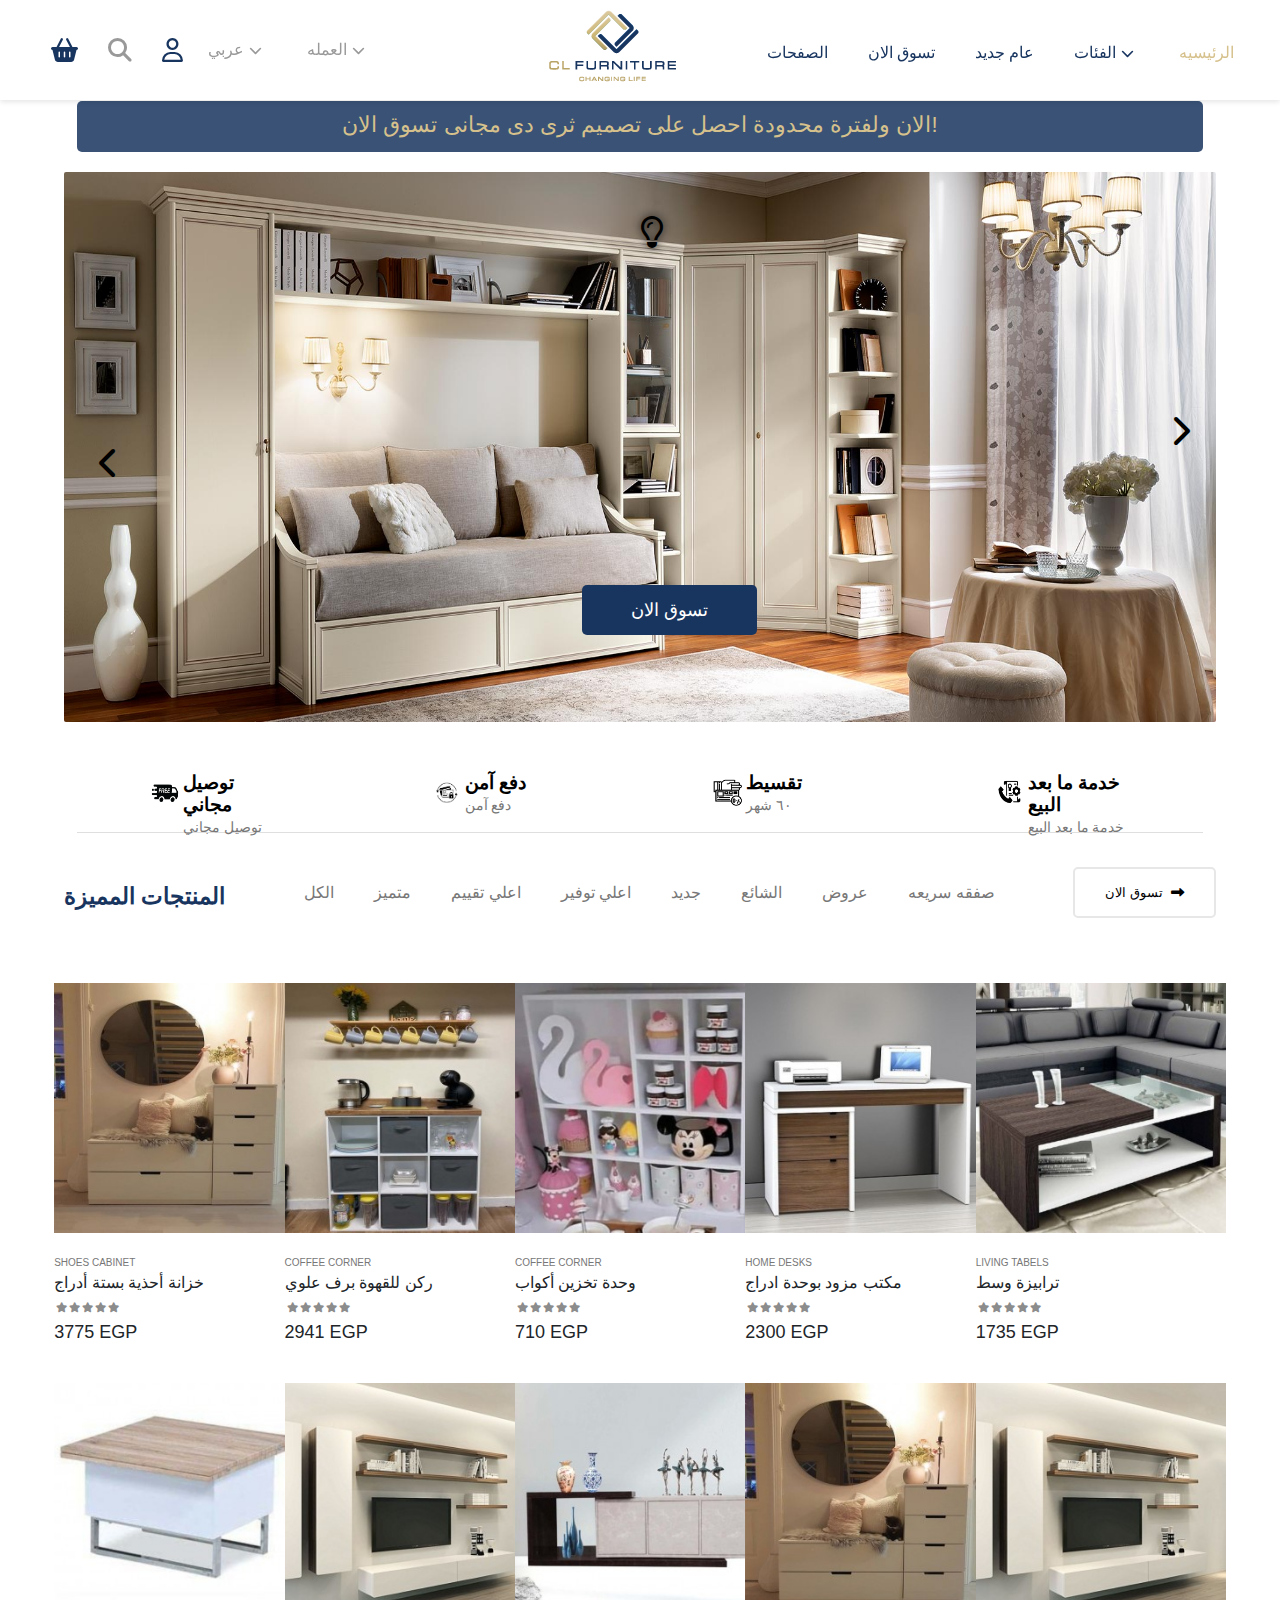
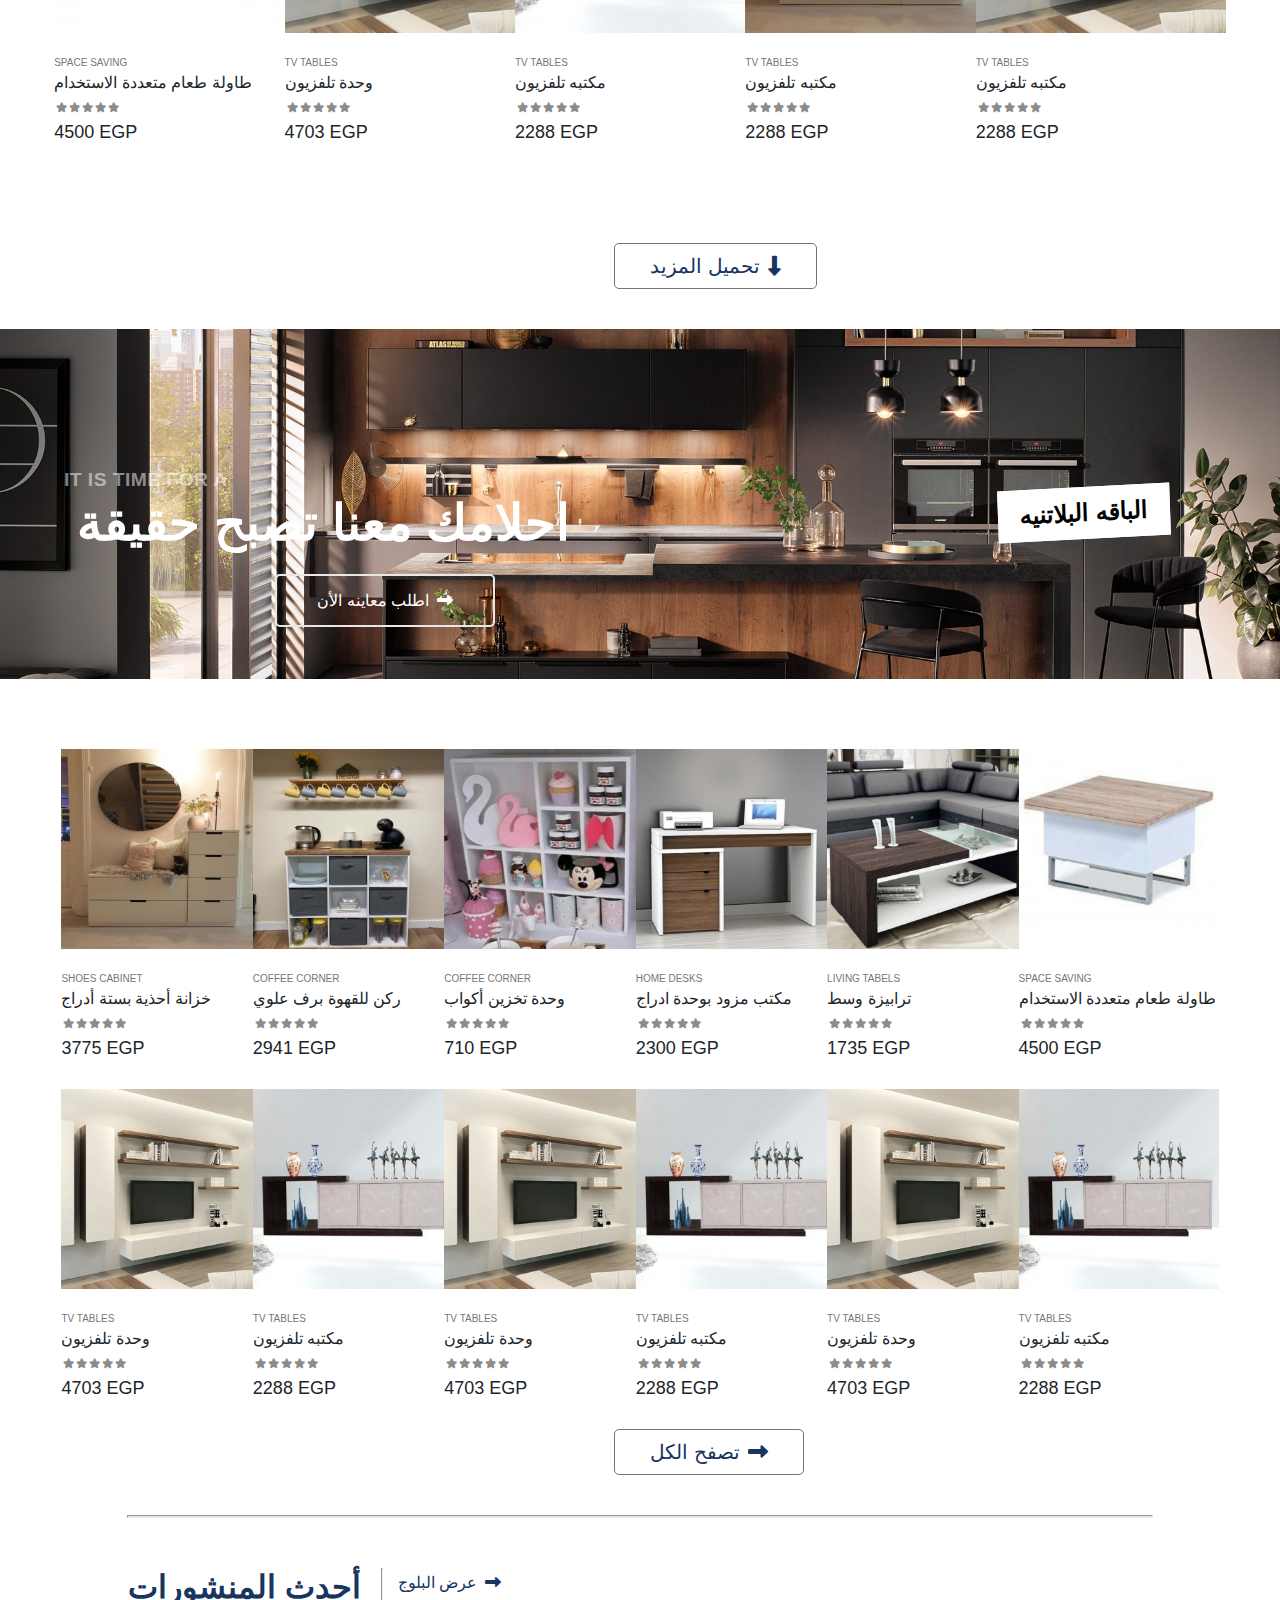
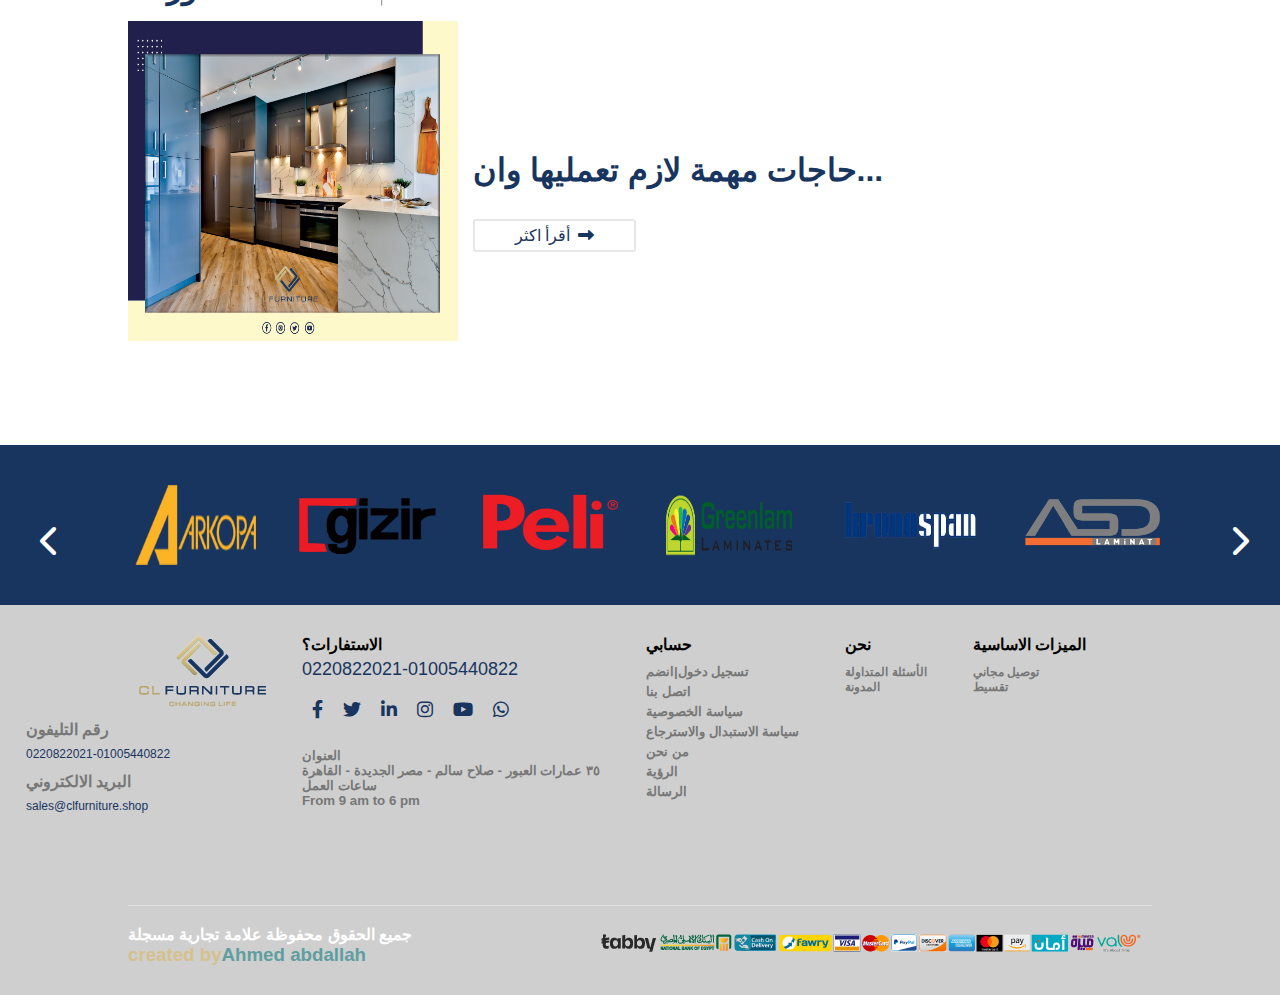
<file: index.html>
<!DOCTYPE html>
<html lang="en">
<head>
    <meta charset="UTF-8">
    <meta name="viewport" content="width=device-width, initial-scale=1.0">
    <title>CL Furnture</title>
    <link href="https://fonts.googleapis.com/css?family=Lato:100,100italic,300,300italic,regular,italic,700,700italic,900,900italic" rel="stylesheet"/>
    <link rel="stylesheet" href="./css/main.css">
    <link rel="stylesheet" href="./css/all.min.css">
</head>
<body>
   <section class="one">
    
        <nav class="nav">
            <div class="row">
                <ul class="his">
                    <div class="d-icons"><li><a href=""><i class="fa-solid fa-basket-shopping s-icon "></i></a></li>
                    <li><a href=""><i class="fa-solid fa-magnifying-glass "></i></a></li>
                    <li><a href=""><i class="fa-regular fa-user s-icon homee"></i></a></i></li></div>
                    <li ><a href="">عربي<i class="fa-solid fa-chevron-down "></i></a></li>
                    <li><a href="">العمله<i class="fa-solid fa-chevron-down"></i></a></li>
                 </ul>
            </div>
            <div class="row2">
                <a href="./index.html"><img src="./images/1.png" alt=""></a>
            </div>
            <div class="toglar"><i class="fa-solid fa-bars"></i></div>
            <div class="row3">
               

          <ul>
            <a href=""><li></li>الصفحات</a>
            <a href="./index3.html"><li></li>تسوق الان</a>
            <a href="./index4.html"><li></li>عام جديد</a>
            <a href=""><li></li>الفئات<i class="fa-solid fa-chevron-down"></i></a>
            <a href="./index.html"><li></li><span>الرئيسيه</span></a>
          </ul>
            </div>
        </nav>
    </section>
    
   <section class="two">
        <div class="now">
            <h1>الان ولفترة محدودة احصل على تصميم ثرى دى مجانى تسوق الان!</h1>
           </div>
         <div class="home-img">
            <div class="bulb"><i class="fa-regular fa-lightbulb"></i></div>
            <i class="fa-solid fa-chevron-left"></i>
            <img src="./images/2.jpg" alt="">
            <i class="fa-solid fa-chevron-right"></i>
         <button>تسوق الان</button>
        </div>
       <div class="options">
        <div class="card"><div><img src="./images/3.png" alt=""></div><div><h3>توصيل مجاني</h3><p>توصيل مجاني</p></div></div>
        <div class="card"><div><img src="./images/4.png" alt=""></div><div><h3>دفع آمن</h3><p>دفع آمن</p></div></div>
        <div class="card"><div><img src="./images/5.png" alt=""></div><div><h3>تقسيط</h3><p>٦٠ شهر</p></div></div>
        <div class="card"><div><img src="./images/6.png" alt=""></div><div><h3>خدمة ما بعد البيع</h3><p>خدمة ما بعد البيع</p></div></div>
       </div>
    </section>

    <section class="three">
    <nav class="nav2">
        <div class="navbar2"><h2>المنتجات المميزة</h2></div>
        <div class="navbar2">
            <ul>
                <li><a href="">الكل</a></li>
                <li><a href="">متميز</a></li>
                <li><a href="">اعلي تقييم</a></li>
                <li><a href="">اعلي توفير</a></li>
                <li><a href="">جديد</a></li>
                <li><a href="">الشائع</a></li>
                <li><a href="">عروض</a></li>
                <li><a href="">صفقه سريعه</a></li>
            </ul>
        </div>
        <div class="navbar2"><button>تسوق الان<i class="fa-solid fa-right-long"></i></button></div>
    </nav>
    <div class="products">
        <div class="product">
           <a href=""><div class="product-info"><div class="hoge"><img src="./images/7.jpg" alt=""> <div class="zee">عرض سريع</div></div><p>SHOES CABINET</p><h3>خزانة أحذية بستة أدراج</h3><div><i class="fa-solid fa-star"></i><i class="fa-solid fa-star"></i><i class="fa-solid fa-star"></i><i class="fa-solid fa-star"></i><i class="fa-solid fa-star"></i></div><h2>3775 EGP</h2></div></a>
           <a href=""><div class="product-info"><div class="hoge"><img src="./images/8.jpg" alt=""><div class="zee">عرض سريع</div></div><p>COFFEE CORNER</p><h3>ركن للقهوة برف علوي</h3><div><i class="fa-solid fa-star"></i><i class="fa-solid fa-star"></i><i class="fa-solid fa-star"></i><i class="fa-solid fa-star"></i><i class="fa-solid fa-star"></i></div><h2>2941 EGP</h2></div></a>
           <a href=""><div class="product-info"><div class="hoge"><img src="./images/9.jpg" alt=""><div class="zee">عرض سريع</div></div><p>COFFEE CORNER</p><h3>وحدة تخزين أكواب</h3><div><i class="fa-solid fa-star"></i><i class="fa-solid fa-star"></i><i class="fa-solid fa-star"></i><i class="fa-solid fa-star"></i><i class="fa-solid fa-star"></i></div><h2>710 EGP</h2></div></a>
           <a href=""><div class="product-info"><div class="hoge"><img src="./images/10.jpg" alt=""><div class="zee">عرض سريع</div></div><p>HOME DESKS</p><h3>مكتب مزود بوحدة ادراج</h3><div><i class="fa-solid fa-star"></i><i class="fa-solid fa-star"></i><i class="fa-solid fa-star"></i><i class="fa-solid fa-star"></i><i class="fa-solid fa-star"></i></div><h2>2300 EGP</h2></div></a>
           <a href=""><div class="product-info"><div class="hoge"><img src="./images/11.jpg" alt=""><div class="zee">عرض سريع</div></div><p>LIVING TABELS</p><h3>ترابيزة وسط</h3><div><i class="fa-solid fa-star"></i><i class="fa-solid fa-star"></i><i class="fa-solid fa-star"></i><i class="fa-solid fa-star"></i><i class="fa-solid fa-star"></i></div><h2>1735 EGP</h2></div></a>
        <div class="bom"><a href=""><div class="product-info"><div class="hoge"><img src="./images/44.jpg" alt=""><div class="zee">عرض سريع</div></div><p>Shelf</p><h3>رف تخزين</h3><div><i class="fa-solid fa-star"></i><i class="fa-solid fa-star"></i><i class="fa-solid fa-star"></i><i class="fa-solid fa-star"></i><i class="fa-solid fa-star"></i></div><h2>900 EGP</h2></div></a></div>
        </div>
        <div class="product">
            <div class="product-two">
            <a href=""><div class="product-info"><div class="hoge"><img src="./images/12.jpg" alt=""><div class="zee">عرض سريع</div></div><p>SPACE SAVING</p><h3>طاولة طعام متعددة الاستخدام</h3><div><i class="fa-solid fa-star"></i><i class="fa-solid fa-star"></i><i class="fa-solid fa-star"></i><i class="fa-solid fa-star"></i><i class="fa-solid fa-star"></i></div><h2>4500 EGP</h2></div></a>
            <a href=""><div class="product-info"><div class="hoge"><img src="./images/13.jpg" alt=""><div class="zee">عرض سريع</div></div><p>TV TABLES</p><h3>وحدة تلفزيون</h3><div><i class="fa-solid fa-star"></i><i class="fa-solid fa-star"></i><i class="fa-solid fa-star"></i><i class="fa-solid fa-star"></i><i class="fa-solid fa-star"></i></div><h2>4703 EGP</h2></div></a>
            <a href=""><div class="product-info"><div class="hoge"><img src="./images/14.jpg" alt=""><div class="zee">عرض سريع</div></div><p>TV TABLES</p><h3>مكتبه تلفزيون</h3><div><i class="fa-solid fa-star"></i><i class="fa-solid fa-star"></i><i class="fa-solid fa-star"></i><i class="fa-solid fa-star"></i><i class="fa-solid fa-star"></i></div><h2>2288 EGP</h2></div></a>
            <a href=""><div class="product-info"><div class="hoge"><img src="./images/16.jpg" alt=""><div class="zee">عرض سريع</div></div><p>TV TABLES</p><h3>مكتبه تلفزيون</h3><div><i class="fa-solid fa-star"></i><i class="fa-solid fa-star"></i><i class="fa-solid fa-star"></i><i class="fa-solid fa-star"></i><i class="fa-solid fa-star"></i></div><h2>2288 EGP</h2></div></a>
            <a href=""><div class="product-info"><div class="hoge"><img src="./images/17.jpg" alt=""><div class="zee">عرض سريع</div></div><p>TV TABLES</p><h3>مكتبه تلفزيون</h3><div><i class="fa-solid fa-star"></i><i class="fa-solid fa-star"></i><i class="fa-solid fa-star"></i><i class="fa-solid fa-star"></i><i class="fa-solid fa-star"></i></div><h2>2288 EGP</h2></div></a>
            <div class="bom"><a href=""><div class="product-info"><div class="hoge"><img src="./images/44.jpg" alt=""><div class="zee">عرض سريع</div></div><p>Shelf</p><h3>رف تخزين</h3><div><i class="fa-solid fa-star"></i><i class="fa-solid fa-star"></i><i class="fa-solid fa-star"></i><i class="fa-solid fa-star"></i><i class="fa-solid fa-star"></i></div><h2>900 EGP</h2></div></a></div>
        </div>
        </div>
    </div>
        <button class="search_button"><a href="">تحميل المزيد<i class="fa-solid fa-down-long"></i></a></button>
   </section>

   <section class="four">
    <div class="dreams">
        <img src="./images/18.jpg" alt="">
        <h3>IT IS TIME FOR A</h3>
        <h1>احلامك معنا تصبح حقيقة</h1>
        <button class="start"><a href="./index2.html">اطلب معاينه الأن<i class="fa-solid fa-right-long"></i></a></button>
        <button class="button-add"><a href="./index2.html">الباقه البلاتنيه</a></button>
    </div>
    <div class="products-2">
        <div class="products-21">
           <a href=""><div class="product-info"><div class="hoge"><img src="./images/7.jpg" alt=""> <div class="zee">عرض سريع</div></div><p>SHOES CABINET</p><h3>خزانة أحذية بستة أدراج</h3><div><i class="fa-solid fa-star"></i><i class="fa-solid fa-star"></i><i class="fa-solid fa-star"></i><i class="fa-solid fa-star"></i><i class="fa-solid fa-star"></i></div><h2>3775 EGP</h2></div></a>
           <a href=""><div class="product-info"><div class="hoge"><img src="./images/8.jpg" alt=""><div class="zee">عرض سريع</div></div><p>COFFEE CORNER</p><h3>ركن للقهوة برف علوي</h3><div><i class="fa-solid fa-star"></i><i class="fa-solid fa-star"></i><i class="fa-solid fa-star"></i><i class="fa-solid fa-star"></i><i class="fa-solid fa-star"></i></div><h2>2941 EGP</h2></div></a>
           <a href=""><div class="product-info"><div class="hoge"><img src="./images/9.jpg" alt=""><div class="zee">عرض سريع</div></div><p>COFFEE CORNER</p><h3>وحدة تخزين أكواب</h3><div><i class="fa-solid fa-star"></i><i class="fa-solid fa-star"></i><i class="fa-solid fa-star"></i><i class="fa-solid fa-star"></i><i class="fa-solid fa-star"></i></div><h2>710 EGP</h2></div></a>
           <a href=""><div class="product-info"><div class="hoge"><img src="./images/10.jpg" alt=""><div class="zee">عرض سريع</div></div><p>HOME DESKS</p><h3>مكتب مزود بوحدة ادراج</h3><div><i class="fa-solid fa-star"></i><i class="fa-solid fa-star"></i><i class="fa-solid fa-star"></i><i class="fa-solid fa-star"></i><i class="fa-solid fa-star"></i></div><h2>2300 EGP</h2></div></a>
           <a href=""><div class="product-info"><div class="hoge"><img src="./images/11.jpg" alt=""><div class="zee">عرض سريع</div></div><p>LIVING TABELS</p><h3>ترابيزة وسط</h3><div><i class="fa-solid fa-star"></i><i class="fa-solid fa-star"></i><i class="fa-solid fa-star"></i><i class="fa-solid fa-star"></i><i class="fa-solid fa-star"></i></div><h2>1735 EGP</h2></div></a>
           <a href=""><div class="product-info"><div class="hoge"><img src="./images/12.jpg" alt=""><div class="zee">عرض سريع</div></div><p>SPACE SAVING</p><h3>طاولة طعام متعددة الاستخدام</h3><div><i class="fa-solid fa-star"></i><i class="fa-solid fa-star"></i><i class="fa-solid fa-star"></i><i class="fa-solid fa-star"></i><i class="fa-solid fa-star"></i></div><h2>4500 EGP</h2></div></a>
        </div>
        <div class="products-3">
            <div class="products-21">
            <a href=""><div class="product-info"><div class="hoge"><img src="./images/13.jpg" alt=""><div class="zee">عرض سريع</div></div><p>TV TABLES</p><h3>وحدة تلفزيون</h3><div><i class="fa-solid fa-star"></i><i class="fa-solid fa-star"></i><i class="fa-solid fa-star"></i><i class="fa-solid fa-star"></i><i class="fa-solid fa-star"></i></div><h2>4703 EGP</h2></div></a>
            <a href=""><div class="product-info"><div class="hoge"><img src="./images/14.jpg" alt=""><div class="zee">عرض سريع</div></div><p>TV TABLES</p><h3>مكتبه تلفزيون</h3><div><i class="fa-solid fa-star"></i><i class="fa-solid fa-star"></i><i class="fa-solid fa-star"></i><i class="fa-solid fa-star"></i><i class="fa-solid fa-star"></i></div><h2>2288 EGP</h2></div></a>
            <a href=""  class="bomz"><div class="product-info"><div class="hoge"><img src="./images/13.jpg" alt=""><div class="zee">عرض سريع</div></div><p>TV TABLES</p><h3>وحدة تلفزيون</h3><div><i class="fa-solid fa-star"></i><i class="fa-solid fa-star"></i><i class="fa-solid fa-star"></i><i class="fa-solid fa-star"></i><i class="fa-solid fa-star"></i></div><h2>4703 EGP</h2></div></a>
            <a href="" class="bomz"><div class="product-info"><div class="hoge"><img src="./images/14.jpg" alt=""><div class="zee">عرض سريع</div></div><p>TV TABLES</p><h3>مكتبه تلفزيون</h3><div><i class="fa-solid fa-star"></i><i class="fa-solid fa-star"></i><i class="fa-solid fa-star"></i><i class="fa-solid fa-star"></i><i class="fa-solid fa-star"></i></div><h2>2288 EGP</h2></div></a>
            <a href="" class="bomz"><div class="product-info"><div class="hoge"><img src="./images/13.jpg" alt=""><div class="zee">عرض سريع</div></div><p>TV TABLES</p><h3>وحدة تلفزيون</h3><div><i class="fa-solid fa-star"></i><i class="fa-solid fa-star"></i><i class="fa-solid fa-star"></i><i class="fa-solid fa-star"></i><i class="fa-solid fa-star"></i></div><h2>4703 EGP</h2></div></a>
            <a href="" class="bomz"><div class="product-info"><div class="hoge"><img src="./images/14.jpg" alt=""><div class="zee">عرض سريع</div></div><p>TV TABLES</p><h3>مكتبه تلفزيون</h3><div><i class="fa-solid fa-star"></i><i class="fa-solid fa-star"></i><i class="fa-solid fa-star"></i><i class="fa-solid fa-star"></i><i class="fa-solid fa-star"></i></div><h2>2288 EGP</h2></div></a>
        </div>
        </div>
        <button>تصفح الكل<i class="fa-solid fa-right-long"></i></button>
        <hr>
        </div>
   </section>

   <section class="five">
    <div class="row-all">
        <div class="headings"><h1>أحدث المنشورات</h1> <hr> <a href="">عرض البلوج<i class="fa-solid fa-right-long"></i></a></div>
        <div class="trend">
            <div>
                <img src="./images/15.jpg" alt="">
            </div>
            <div class="aims"><h1>حاجات مهمة لازم تعمليها وان...</h1>
                <button>أقرأ اكثر<i class="fa-solid fa-right-long"></i></button>
            </div>
        </div>
    </div>
   </section>
   
   <section class="end">
    <div class="sponsers">
        <i class="fa-solid fa-chevron-left"></i>
<div class="images-sponser">
    
    <div class="img-sponser "><img src="./images/19.png" alt=""></div>
    <div class="img-sponser not"><img src="./images/20.png" alt=""></div>
    <div class="img-sponser not"><img src="./images/21.png" alt=""></div>
    <div class="img-sponser"><img src="./images/22.png" alt=""></div>
    <div class="img-sponser"><img src="./images/23.png" alt=""></div>
    <div class="img-sponser"><img src="./images/24.png" alt=""></div>
</div>
<i class="fa-solid fa-chevron-right"></i>
    </div>
<footer class="last">
    <div class="footer">
    <div class="end"><div class="comp-logo"><a href="file:///D:/my%20course/Own%20Projects/CL%20Furnture/index.html"><img src="./images/1.png" alt=""></a><h4>رقم التليفون</h4><a href="0220822021-01005440822">0220822021-01005440822</a><h4>البريد الالكتروني</h4><a href="">sales@clfurniture.shop</a></div></div>
    <div class="end questions"><h4>الاستفارات؟</h4><a href="0220822021-01005440822">0220822021-01005440822</a><div class="icons"><a href=""><i class="fa-brands fa-facebook-f"></i></a><a href=""><i class="fa-brands fa-twitter"></i></a><a href=""><i class="fa-brands fa-linkedin-in"></i></a><a href=""><i class="fa-brands fa-instagram"></i></a><a href=""><i class="fa-brands fa-youtube"></i></a><a href=""><i class="fa-brands fa-whatsapp"></i></a></div><h5>العنوان</h5><h5>٣٥ عمارات العبور - صلاح سالم - مصر الجديدة - القاهرة</h5><h5>ساعات العمل</h5><h5>From 9 am to 6 pm</h5></div>
    <div class="end login"><h4>حسابي</h4> <h5><a href="">تسجيل دخول|انضم</a></h5><h5><a href="">اتصل بنا</a></h5> <h5><a href="">سياسة الخصوصية</a></h5><h5><a href="">سياسة الاستبدال والاسترجاع</a></h5><h5><a href="">من نحن</a></h5> <h5><a href="">الرؤية</a></h5><h5><a href="">الرسالة</a></h5></div>
    <div class="end how-you"><h4>نحن</h4><h5><a href="">الأسئلة المتداولة</a></h5><h5><a href="">المدونة</a></h5><h5><a href="اتصل بنا"></a></h5></div>
    <div class="end how-pay"><h4>الميزات الاساسية</h4><h5><a href="">توصيل مجاني</a></h5><h5><a href="دفع آمن"></a></h5><h5><a href="">تقسيط</a></h5></div>
</div>
<div class="rights"><div><h2>جميع الحقوق محفوظة علامة تجارية مسجلة </h2><h3>created by<a href="https://www.facebook.com/people/Ahmed-Abdallah/pfbid0j5qXfy8CoUPPtnxYaCU9BaWNA3DgsdKEJzjeHf17y5ofFtbAAE8JyE6Mz3uUKWryl/">Ahmed abdallah</a></h3></div><div><img src="./images/25.png" alt=""></div></div>
</footer>

   </section>
   <script src="./JS/main.js"></script>
</body>
</html>
</file>
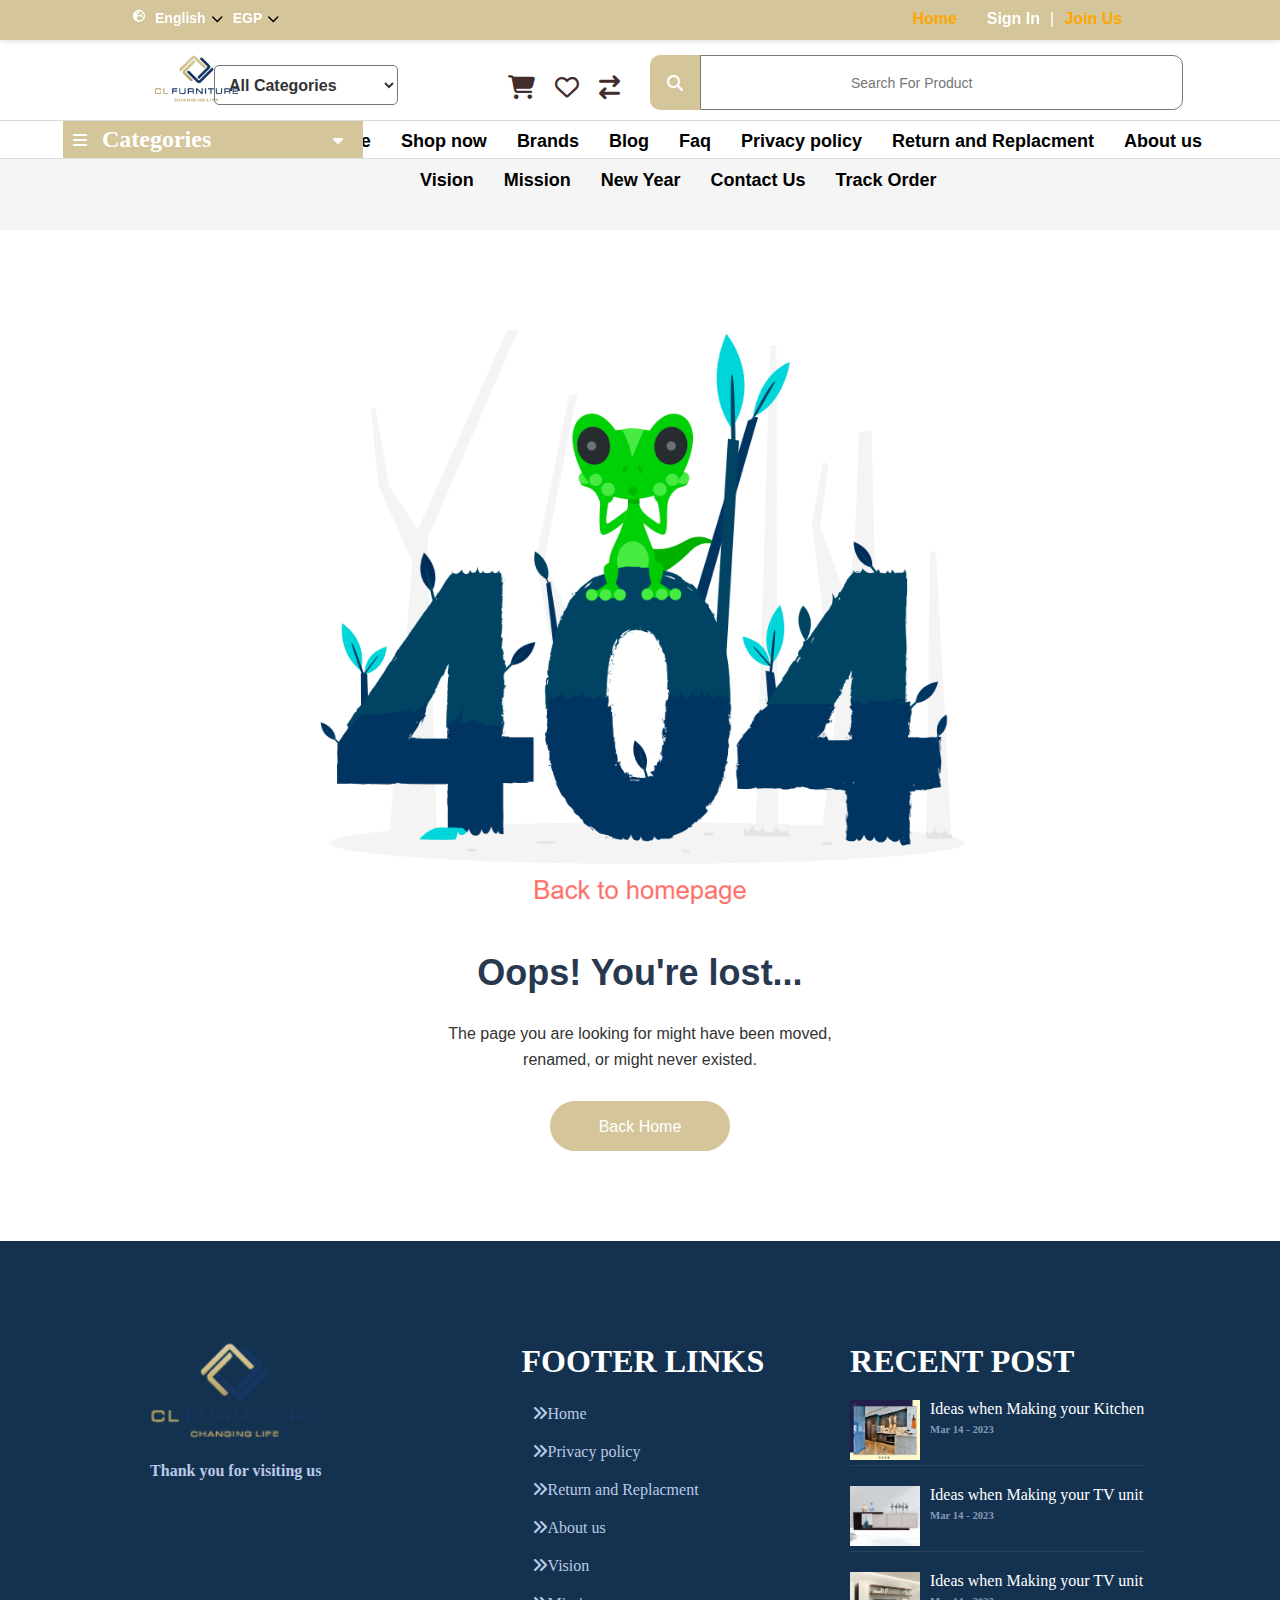
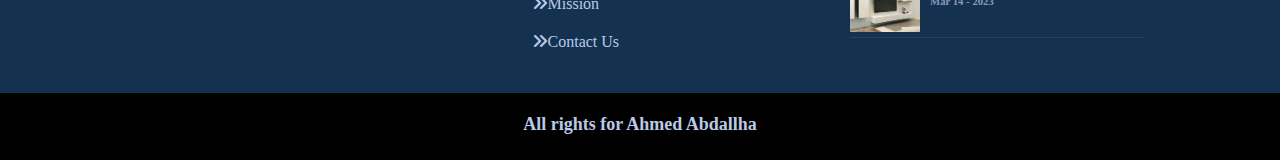
<file: index2.html>
<html lang="en">
<head>
    <meta charset="UTF-8">
    <meta name="viewport" content="width=device-width, initial-scale=1.0">
    <title>CL Furnture</title>
    <link href="https://fonts.googleapis.com/css?family=Lato:100,100italic,300,300italic,regular,italic,700,700italic,900,900italic" rel="stylesheet" /><!DOCTYPE html>
    <link rel="stylesheet" href="./css/main2.css">
    <link rel="stylesheet" href="./css/all.min.css">
</head>
<body>
    <section class="one">
        <nav class="nav">
            <div class="first">
                <div class="lang"><i class="fa-solid fa-earth-europe"></i><h3>English</h3><i class="fa-solid fa-chevron-down"></i><h3>EGP</h3><i class="fa-solid fa-chevron-down"></i></div>
                <div class="sign"><h3><a href="./index.html">Home</a></h3><h3 class="aviod"><a href="./index5.html">Sign In</a></h3><span>|</span><h3 class="void"><a href="">Join Us</a></h3></div>
            </div>
        </nav>
        <div class="search">
            <div class="logo">
                <div> <img src="./images/1.png" alt=""></div>
        <div class="head">
            <input type="text" placeholder="Search For Product">
            <div class="icone"><i class="fa-solid fa-magnifying-glass"></i></div>
            <div class="icons"><i class="fa-solid fa-cart-shopping"></i><i class="fa-regular fa-heart"></i><i class="fa-solid fa-arrow-right-arrow-left"></i></div>
         <select name="" id="">
            <option value="" selected disabled hidden>All Categories</option>
            <option value="" >Modern Kitchens</option>
            <option value="">Space Saving</option>
            <option value="">bathroom Units</option>
            <option value="">Shoes Cabinet</option>
            <option value="">Shelves</option>
            <option value="">TV Tables</option>
            <option value="">Dressing Rooms</option>
            <option value="">Home Desks</option>
            <option value="">Living Tabels</option>
            <option value="">Modern Bedrooms</option>
            <option value="">Coffee Corner</option>
         </select>   
        </div>
        </div>
    </div>
           <div class="drop-down-list">
            <div class="option"> 
            <i class="fa-solid fa-bars"></i><h2> Categories</h2><i class="fa-solid fa-caret-down"></i>
                 <ul>
                <li><a href=""><img src="./images/26.jpg" alt="">Modern Kitchens<i class="fa-solid fa-caret-right"></i></a></i></li>
                <li><a href=""><img src="./images/27.jpg" alt="">Space Saving</a></li>
                <li><a href=""><img src="./images/28.jpg" alt="">bathroom Units</a></li>
                <li><a href=""><img src="./images/29.jpg" alt="">Shoes Cabinet</a></li>
                <li><a href=""><img src="./images/30.jpg" alt="">Shelves</a></li>
                <li><a href=""><img src="./images/31.jpg" alt="">TV Tables</a></li>
                <li><a href=""><img src="./images/32.jpg" alt="">Dressing Rooms</a></li>
                <li><a href=""><img src="./images/33.jpg" alt="">Home Desks</a></li>
                <li><a href=""><img src="./images/34.jpg" alt="">Living Tabels</a></li>
                <li><a href=""><img src="./images/35.jpg" alt="">Modern Bedrooms</a></li>
                <li><a href=""><img src="./images/36.jpg" alt="">Coffee Corner</a></li>
            </ul>
        </div>
        <div class="toglar"><i class="fa-solid fa-bars"></i></div>

        <!-- <div class="aim">
            <ul>
                <li><a href="">PVC</a></li>
                <li><a href="">HPL</a></li>
                <li><a href="">UVLAK</a></li>
                <li><a href="">POLY-LAC</a></li>
                <li><a href="">Crystal</a></li>
                <li><a href="">Gloss Max</a></li>
                </ul>
        </div>-->
       
              <div class="track">
                <ul>
                    <li><a href="">Home</a></li>
                    <li><a href="">Shop now</a></li>
                    <li><a href="">Brands</a></li>
                    <li><a href="">Blog</a></li>
                    <li><a href="">Faq</a></li>
                    <li><a href="">Privacy policy</a></li>
                    <li><a href="">Return and Replacment</a></li>
                    <li><a href="">About us</a></li>
               </ul>
            </div>
        </div>
        <div class="misson">
            <div class="list">
            <ul>
                <li><a href="">Vision</a></li>
                <li><a href="">Mission</a></li>
                <li><a href="">New Year</a></li>
                <li><a href="">Contact Us</a></li>
                <li><a href="" class="track-btn" >Track Order</a></li>
            </ul>
        </div>
        </div>
    </section>
    <section class="two">
        <div class="center">
        <div class="img"><img src="./images/38.png" alt=""></div>
        <div class="end-head"><h1>Oops! You're lost...</h1> <p>The page you are looking for might have been moved, renamed, or might never existed.</p> 
            <button><a href="file:///D:/my%20course/Own%20Projects/CL%20Furnture/index.html">Back Home</a></button>
        </div>
    </div>
    </section>
    <section class="end">
        <div class="footer">
            <div class="end-footer">
            <div class="end-img"><img src="./images/1.png" alt=""><h3>Thank you for visiting us</h3></div>
            <div class="end-links"><h1>FOOTER LINKS</h1>
            <a href=""><i class="fa-solid fa-angles-right"></i>Home</a>
            <a href=""><i class="fa-solid fa-angles-right"></i>Privacy policy</a>
            <a href=""><i class="fa-solid fa-angles-right"></i>Return and Replacment</a>
            <a href=""><i class="fa-solid fa-angles-right"></i>About us</a>
            <a href=""><i class="fa-solid fa-angles-right"></i>Vision</a>
            <a href=""><i class="fa-solid fa-angles-right"></i>Mission</a>
            <a href=""><i class="fa-solid fa-angles-right"></i>Contact Us</a>
            </div>
            <div class="end-posts"><h1>RECENT POST</h1>
            <div class="img-head"><img src="./images/15.jpg" alt=""><div><p>Ideas when Making your Kitchen</p><h6>Mar 14 - 2023</h6></div></div>
            <div class="img-head"><img src="./images/14.jpg" alt=""><div><p>Ideas when Making your TV unit</p><h6>Mar 14 - 2023</h6></div></div>
            <div class="img-head"><img src="./images/13.jpg" alt=""><div><p>Ideas when Making your TV unit</p><h6>Mar 14 - 2023</h6></div></div>
        </div>
        </div>
        </div>
        <div class="rights"><h2>All rights for <a href="https://www.facebook.com/people/Ahmed-Abdallah/pfbid0jPe3wURfoWF4hAZSQxrM8CJwavhVfQai5AuxKjC6Vywce6EUHgaRdPTBLgLfFKokl/">Ahmed Abdallha</a></h2></div>
    </section>
</body>
</html>
</file>
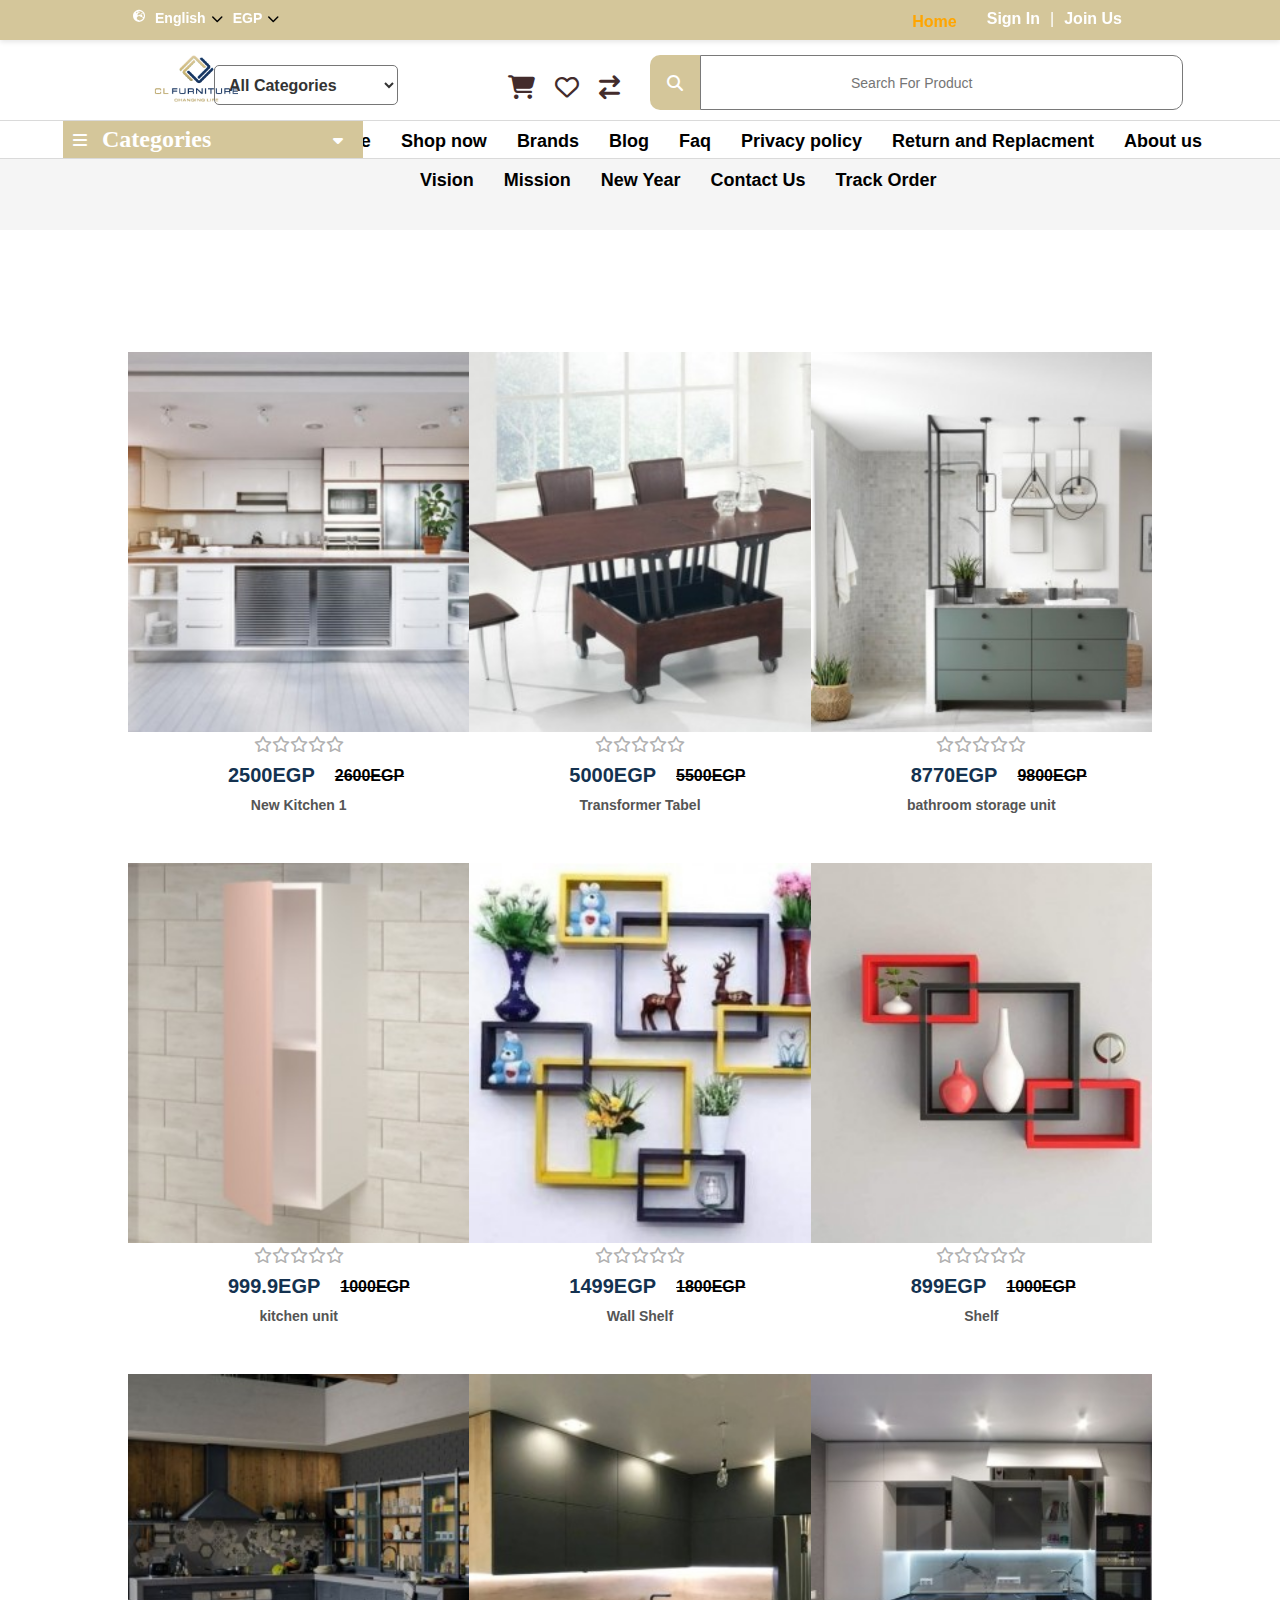
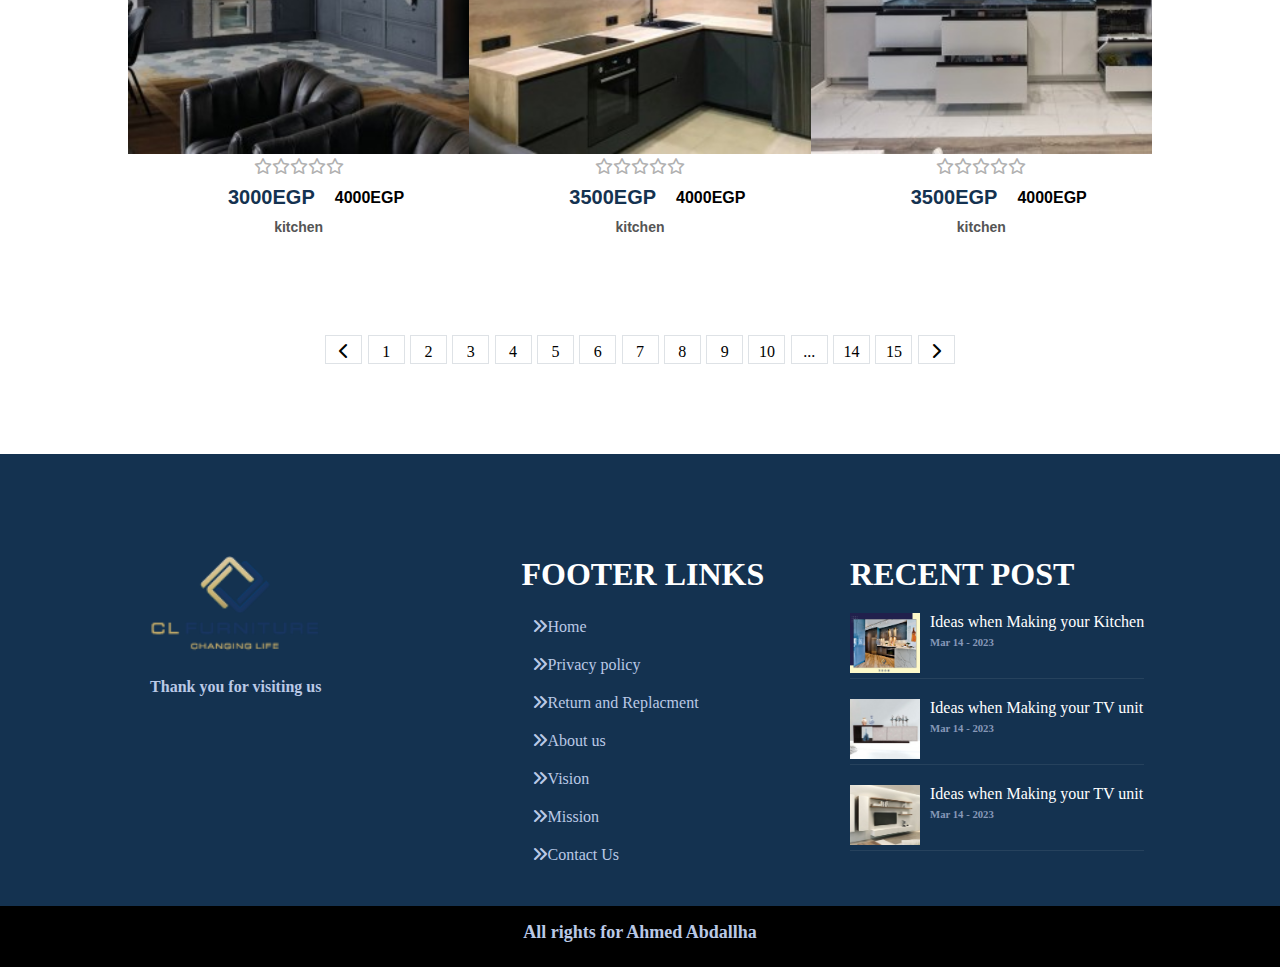
<file: index3.html>
<!DOCTYPE html>
<html lang="en">
<head>
    <meta charset="UTF-8">
    <meta name="viewport" content="width=device-width, initial-scale=1.0">
    <title>CL Furnture</title>
    <link rel="stylesheet" href="./css/main3.css">
    <link rel="stylesheet" href="./css/all.min.css">
</head>
<body>
    <section class="one">
        <nav class="nav">
            <div class="first">
                <div class="lang"><i class="fa-solid fa-earth-europe"></i><h3>English</h3><i class="fa-solid fa-chevron-down"></i><h3>EGP</h3><i class="fa-solid fa-chevron-down"></i></div>
                <div class="sign"><h3><a href="./index.html">Home</a></h3><h3 class="aviod"><a href="./index5.html">Sign In</a></h3><span>|</span><h3 class="void"><a href="">Join Us</a></h3></div>
            </div>
        </nav>
        <div class="search">
            <div class="logo">
                <div> <img src="./images/1.png" alt=""></div>
        <div class="head">
            <input type="text" placeholder="Search For Product">
            <div class="icone"><i class="fa-solid fa-magnifying-glass"></i></div>
            <div class="icons"><i class="fa-solid fa-cart-shopping"></i><i class="fa-regular fa-heart"></i><i class="fa-solid fa-arrow-right-arrow-left"></i></div>
         <select name="" id="">
            <option value="" selected disabled hidden>All Categories</option>
            <option value="" >Modern Kitchens</option>
            <option value="">Space Saving</option>
            <option value="">bathroom Units</option>
            <option value="">Shoes Cabinet</option>
            <option value="">Shelves</option>
            <option value="">TV Tables</option>
            <option value="">Dressing Rooms</option>
            <option value="">Home Desks</option>
            <option value="">Living Tabels</option>
            <option value="">Modern Bedrooms</option>
            <option value="">Coffee Corner</option>
         </select>   
        </div>
        </div>
    </div>
           <div class="drop-down-list">
            <div class="option"> 
            <i class="fa-solid fa-bars"></i><h2> Categories</h2><i class="fa-solid fa-caret-down"></i>
                 <ul>
                <li><a href=""><img src="./images/26.jpg" alt="">Modern Kitchens<i class="fa-solid fa-caret-right"></i></a></i></li>
                <li><a href=""><img src="./images/27.jpg" alt="">Space Saving</a></li>
                <li><a href=""><img src="./images/28.jpg" alt="">bathroom Units</a></li>
                <li><a href=""><img src="./images/29.jpg" alt="">Shoes Cabinet</a></li>
                <li><a href=""><img src="./images/30.jpg" alt="">Shelves</a></li>
                <li><a href=""><img src="./images/31.jpg" alt="">TV Tables</a></li>
                <li><a href=""><img src="./images/32.jpg" alt="">Dressing Rooms</a></li>
                <li><a href=""><img src="./images/33.jpg" alt="">Home Desks</a></li>
                <li><a href=""><img src="./images/34.jpg" alt="">Living Tabels</a></li>
                <li><a href=""><img src="./images/35.jpg" alt="">Modern Bedrooms</a></li>
                <li><a href=""><img src="./images/36.jpg" alt="">Coffee Corner</a></li>
            </ul>
        </div>
        <div class="toglar"><i class="fa-solid fa-bars"></i></div>

        <!-- <div class="aim">
            <ul>
                <li><a href="">PVC</a></li>
                <li><a href="">HPL</a></li>
                <li><a href="">UVLAK</a></li>
                <li><a href="">POLY-LAC</a></li>
                <li><a href="">Crystal</a></li>
                <li><a href="">Gloss Max</a></li>
                </ul>
        </div>-->
       
              <div class="track">
                <ul>
                    <li><a href="">Home</a></li>
                    <li><a href="">Shop now</a></li>
                    <li><a href="">Brands</a></li>
                    <li><a href="">Blog</a></li>
                    <li><a href="">Faq</a></li>
                    <li><a href="">Privacy policy</a></li>
                    <li><a href="">Return and Replacment</a></li>
                    <li><a href="">About us</a></li>
               </ul>
            </div>
        </div>
        <div class="misson">
            <div class="list">
            <ul>
                <li><a href="">Vision</a></li>
                <li><a href="">Mission</a></li>
                <li><a href="">New Year</a></li>
                <li><a href="">Contact Us</a></li>
                <li><a href="" class="track-btn" >Track Order</a></li>
            </ul>
        </div>
        </div>
    </section>
    <section class="two">
        <div class="home">
<div class="all-cards">
    <div class="first-cards">
    <div class="card">
        <img src="./images/39.jpg" alt="">
        <div class="card-stares"><i class="fa-regular fa-star"></i><i class="fa-regular fa-star"></i><i class="fa-regular fa-star"></i><i class="fa-regular fa-star"></i><i class="fa-regular fa-star"></i>
        </div>
        <div class="cards-head"><div class="head-1"><h2>2500EGP</h2><h3><del>2600EGP</del></h3></div><h3>New Kitchen 1</h3></div>
        <div class="over-flow"><button><a href=""><i class="fa-solid fa-cart-shopping"></i>Add To Cart</a></button> <button><a href=""><i class="fa-solid fa-cart-shopping"></i>Buy Now</a></button></div>
    </div>
    <div class="card">
        <img src="./images/40.jpg" alt=""><div class="card-stares"><i class="fa-regular fa-star"></i><i class="fa-regular fa-star"></i><i class="fa-regular fa-star"></i><i class="fa-regular fa-star"></i><i class="fa-regular fa-star"></i>
        </div>
        <div class="cards-head"><div class="head-1"><h2>5000EGP </h2><h3><del>5500EGP</del></h3></div><h3>Transformer Tabel</h3></div>
        <div class="over-flow"><button><a href=""><i class="fa-solid fa-cart-shopping"></i>Add To Cart</a></button> <button><a href=""><i class="fa-solid fa-cart-shopping"></i>Buy Now</a></button></div>
    </div>
        <div class="card">
            <img src="./images/41.jpg" alt=""><div class="card-stares"><i class="fa-regular fa-star"></i><i class="fa-regular fa-star"></i><i class="fa-regular fa-star"></i><i class="fa-regular fa-star"></i><i class="fa-regular fa-star"></i>
            </div>
            <div class="cards-head"><div class="head-1"><h2>8770EGP </h2><h3><del>9800EGP</del></h3></div><h3>bathroom storage unit</h3></div>
            <div class="over-flow"><button><a href=""><i class="fa-solid fa-cart-shopping"></i>Add To Cart</a></button> <button><a href=""><i class="fa-solid fa-cart-shopping"></i>Buy Now</a></button></div>
        </div>
    </div>
    <div class="first-cards">
        <div class="card">
            <div class="logos"><img src="./images/42.jpg" alt=""></div>
            <div class="card-stares"><i class="fa-regular fa-star"></i><i class="fa-regular fa-star"></i><i class="fa-regular fa-star"></i><i class="fa-regular fa-star"></i><i class="fa-regular fa-star"></i>
            </div>
            <div class="cards-head"><div class="head-1"><h2>999.9EGP</h2><h3><del>1000EGP</del></h3></div><h3>kitchen unit</h3></div>
            <div class="over-flow"><button><a href=""><i class="fa-solid fa-cart-shopping"></i>Add To Cart</a></button> <button><a href=""><i class="fa-solid fa-cart-shopping"></i>Buy Now</a></button></div>
        </div>
        <div class="card">
            <img src="./images/43.jpg" alt=""><div class="card-stares"><i class="fa-regular fa-star"></i><i class="fa-regular fa-star"></i><i class="fa-regular fa-star"></i><i class="fa-regular fa-star"></i><i class="fa-regular fa-star"></i>
            </div>
            <div class="cards-head"><div class="head-1"><h2>1499EGP</h2><h3><del>1800EGP</del></h3></div><h3>Wall Shelf</h3></div>
            <div class="over-flow"><button><a href=""><i class="fa-solid fa-cart-shopping"></i>Add To Cart</a></button> <button><a href=""><i class="fa-solid fa-cart-shopping"></i>Buy Now</a></button></div>
        </div>
            <div class="card">
                <img src="./images/44.jpg" alt=""><div class="card-stares"><i class="fa-regular fa-star"></i><i class="fa-regular fa-star"></i><i class="fa-regular fa-star"></i><i class="fa-regular fa-star"></i><i class="fa-regular fa-star"></i>
                </div>
                <div class="cards-head"><div class="head-1"><h2>899EGP</h2><h3><del>1000EGP</del></h3></div><h3>Shelf</h3></div>
                <div class="over-flow"><button><a href=""><i class="fa-solid fa-cart-shopping"></i>Add To Cart</a></button> <button><a href=""><i class="fa-solid fa-cart-shopping"></i>Buy Now</a></button></div>
            </div>
        </div>
        <div class="first-cards">
            <div class="card">
                <img src="./images/45.jpg" alt="">
                <div class="card-stares"><i class="fa-regular fa-star"></i><i class="fa-regular fa-star"></i><i class="fa-regular fa-star"></i><i class="fa-regular fa-star"></i><i class="fa-regular fa-star"></i>
                </div>
                <div class="cards-head"><div class="head-1"><h2>3000EGP</h2><h3>4000EGP</h3></div><h3>kitchen</h3></div>
                <div class="over-flow"><button><a href=""><i class="fa-solid fa-cart-shopping"></i>Add To Cart</a></button> <button><a href=""><i class="fa-solid fa-cart-shopping"></i>Buy Now</a></button></div>
            </div>
            <div class="card">
                <img src="./images/46.jpg" alt=""><div class="card-stares"><i class="fa-regular fa-star"></i><i class="fa-regular fa-star"></i><i class="fa-regular fa-star"></i><i class="fa-regular fa-star"></i><i class="fa-regular fa-star"></i>
                </div>
                <div class="cards-head"><div class="head-1"><h2>3500EGP</h2><h3>4000EGP</h3></div><h3>kitchen</h3></div>
                <div class="over-flow"><button><a href=""><i class="fa-solid fa-cart-shopping"></i>Add To Cart</a></button> <button><a href=""><i class="fa-solid fa-cart-shopping"></i>Buy Now</a></button></div>
            </div>
                <div class="card">
                    <img src="./images/47.jpg" alt=""><div class="card-stares"><i class="fa-regular fa-star"></i><i class="fa-regular fa-star"></i><i class="fa-regular fa-star"></i><i class="fa-regular fa-star"></i><i class="fa-regular fa-star"></i>
                    </div>
                    <div class="cards-head"><div class="head-1"><h2>3500EGP </h2><h3>4000EGP</h3></div><h3>kitchen</h3></div>
                    <div class="over-flow"><button><a href=""><i class="fa-solid fa-cart-shopping"></i>Add To Cart</a></button> <button><a href=""><i class="fa-solid fa-cart-shopping"></i>Buy Now</a></button></div>
                </div>
            </div>
</div>
     <div class="more-cards">
        <div class="icons"><i class="fa-solid fa-chevron-left"></i></i></div>
        <div class="icons">1</i></div>
        <div class="icons">2</i></div>
        <div class="icons">3</i></div>
        <div class="icons">4</i></div>
        <div class="icons">5</i></div>
        <div class="icons">6</i></div>
        <div class="icons">7</i></div>
        <div class="icons">8</i></div>
        <div class="icons">9</i></div>
        <div class="icons">10</i></div>
        <div class="icons">...</i></div>
        <div class="icons">14</i></div>
        <div class="icons">15</i></div>
        <div class="icons"><i class="fa-solid fa-chevron-right"></i></div>
     </div>  
</div>

    </section>
    <section class="end">
        <div class="footer">
            <div class="end-footer">
            <div class="end-img"><img src="./images/1.png" alt=""><h3>Thank you for visiting us</h3></div>
            <div class="end-links"><h1>FOOTER LINKS</h1>
            <a href=""><i class="fa-solid fa-angles-right"></i>Home</a>
            <a href=""><i class="fa-solid fa-angles-right"></i>Privacy policy</a>
            <a href=""><i class="fa-solid fa-angles-right"></i>Return and Replacment</a>
            <a href=""><i class="fa-solid fa-angles-right"></i>About us</a>
            <a href=""><i class="fa-solid fa-angles-right"></i>Vision</a>
            <a href=""><i class="fa-solid fa-angles-right"></i>Mission</a>
            <a href=""><i class="fa-solid fa-angles-right"></i>Contact Us</a>
            </div>
            <div class="end-posts"><h1>RECENT POST</h1>
            <div class="img-head"><img src="./images/15.jpg" alt=""><div><p>Ideas when Making your Kitchen</p><h6>Mar 14 - 2023</h6></div></div>
            <div class="img-head"><img src="./images/14.jpg" alt=""><div><p>Ideas when Making your TV unit</p><h6>Mar 14 - 2023</h6></div></div>
            <div class="img-head"><img src="./images/13.jpg" alt=""><div><p>Ideas when Making your TV unit</p><h6>Mar 14 - 2023</h6></div></div>
        </div>
        </div>
        </div>
        <div class="rights"><h2>All rights for <a href="https://www.facebook.com/people/Ahmed-Abdallah/pfbid0jPe3wURfoWF4hAZSQxrM8CJwavhVfQai5AuxKjC6Vywce6EUHgaRdPTBLgLfFKokl/">Ahmed Abdallha</a></h2></div>
    </section>
</body>
</html>
</file>
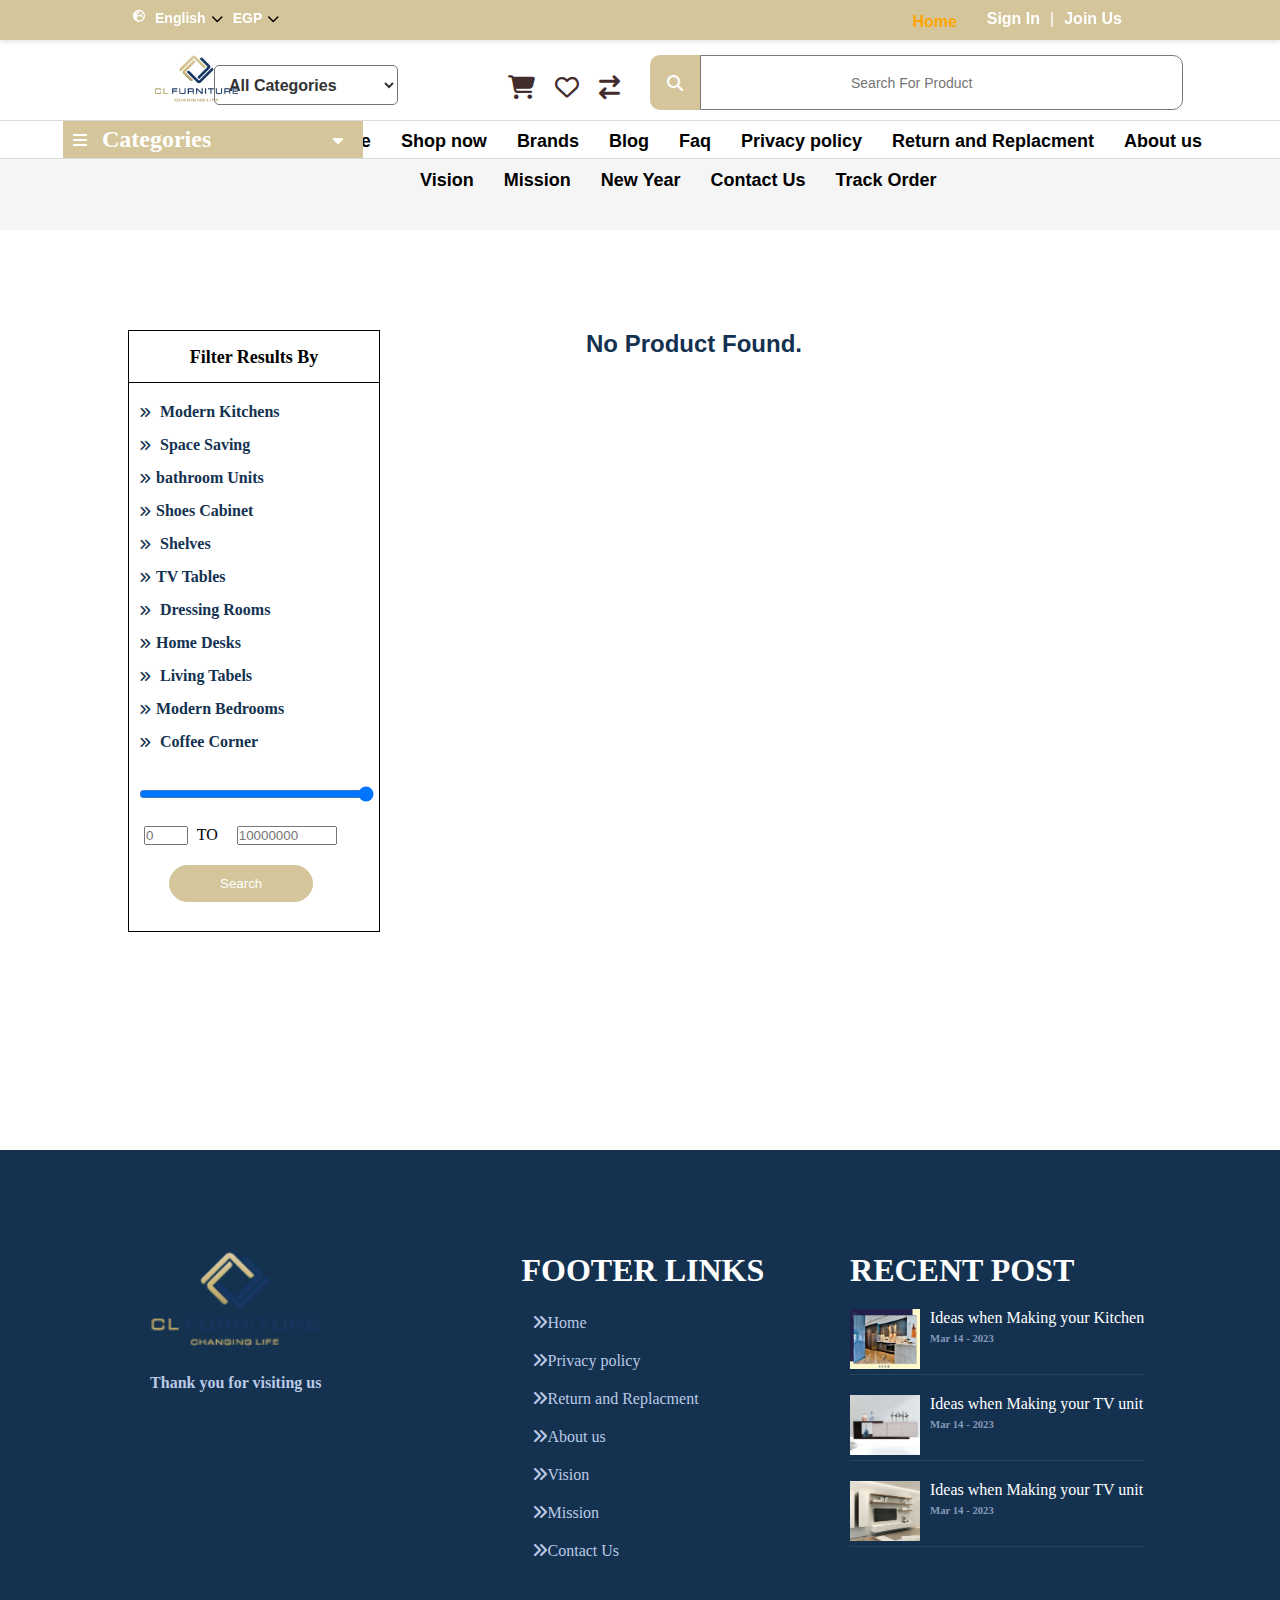
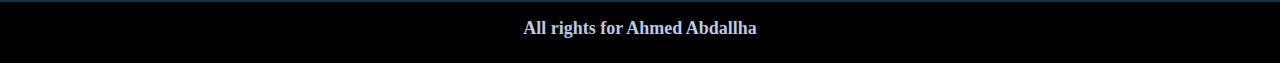
<file: index4.html>
<!DOCTYPE html>
<html lang="en">
<head>
    <meta charset="UTF-8">
    <meta name="viewport" content="width=device-width, initial-scale=1.0">
    <title>CL Furnture</title>
    <link rel="stylesheet" href="./css/main4.css">
    <link rel="stylesheet" href="./css/all.min.css">
</head>
<body>
    <section class="one">
        <nav class="nav">
            <div class="first">
                <div class="lang"><i class="fa-solid fa-earth-europe"></i><h3>English</h3><i class="fa-solid fa-chevron-down"></i><h3>EGP</h3><i class="fa-solid fa-chevron-down"></i></div>
                <div class="sign"><h3><a href="./index.html">Home</a></h3><h3 class="aviod"><a href="./index5.html">Sign In</a></h3><span>|</span><h3 class="void"><a href="">Join Us</a></h3></div>
            </div>
        </nav>
        <div class="search">
            <div class="logo">
                <div> <img src="./images/1.png" alt=""></div>
        <div class="head">
            <input type="text" placeholder="Search For Product">
            <div class="icone"><i class="fa-solid fa-magnifying-glass"></i></div>
            <div class="icons"><i class="fa-solid fa-cart-shopping"></i><i class="fa-regular fa-heart"></i><i class="fa-solid fa-arrow-right-arrow-left"></i></div>
         <select name="" id="">
            <option value="" selected disabled hidden>All Categories</option>
            <option value="" >Modern Kitchens</option>
            <option value="">Space Saving</option>
            <option value="">bathroom Units</option>
            <option value="">Shoes Cabinet</option>
            <option value="">Shelves</option>
            <option value="">TV Tables</option>
            <option value="">Dressing Rooms</option>
            <option value="">Home Desks</option>
            <option value="">Living Tabels</option>
            <option value="">Modern Bedrooms</option>
            <option value="">Coffee Corner</option>
         </select>   
        </div>
        </div>
    </div>
           <div class="drop-down-list">
            <div class="option"> 
            <i class="fa-solid fa-bars"></i><h2> Categories</h2><i class="fa-solid fa-caret-down"></i>
                 <ul>
                <li><a href=""><img src="./images/26.jpg" alt="">Modern Kitchens<i class="fa-solid fa-caret-right"></i></a></i></li>
                <li><a href=""><img src="./images/27.jpg" alt="">Space Saving</a></li>
                <li><a href=""><img src="./images/28.jpg" alt="">bathroom Units</a></li>
                <li><a href=""><img src="./images/29.jpg" alt="">Shoes Cabinet</a></li>
                <li><a href=""><img src="./images/30.jpg" alt="">Shelves</a></li>
                <li><a href=""><img src="./images/31.jpg" alt="">TV Tables</a></li>
                <li><a href=""><img src="./images/32.jpg" alt="">Dressing Rooms</a></li>
                <li><a href=""><img src="./images/33.jpg" alt="">Home Desks</a></li>
                <li><a href=""><img src="./images/34.jpg" alt="">Living Tabels</a></li>
                <li><a href=""><img src="./images/35.jpg" alt="">Modern Bedrooms</a></li>
                <li><a href=""><img src="./images/36.jpg" alt="">Coffee Corner</a></li>
            </ul>
        </div>
        <div class="toglar"><i class="fa-solid fa-bars"></i></div>

        <!-- <div class="aim">
            <ul>
                <li><a href="">PVC</a></li>
                <li><a href="">HPL</a></li>
                <li><a href="">UVLAK</a></li>
                <li><a href="">POLY-LAC</a></li>
                <li><a href="">Crystal</a></li>
                <li><a href="">Gloss Max</a></li>
                </ul>
        </div>-->
       
              <div class="track">
                <ul>
                    <li><a href="">Home</a></li>
                    <li><a href="">Shop now</a></li>
                    <li><a href="">Brands</a></li>
                    <li><a href="">Blog</a></li>
                    <li><a href="">Faq</a></li>
                    <li><a href="">Privacy policy</a></li>
                    <li><a href="">Return and Replacment</a></li>
                    <li><a href="">About us</a></li>
               </ul>
            </div>
        </div>
        <div class="misson">
            <div class="list">
            <ul>
                <li><a href="">Vision</a></li>
                <li><a href="">Mission</a></li>
                <li><a href="">New Year</a></li>
                <li><a href="">Contact Us</a></li>
                <li><a href="" class="track-btn" >Track Order</a></li>
            </ul>
        </div>
        </div>
    </section>
    <section class="two">
        <div class="home">
            <div class="missons">
                <div class="div-misson"><div class="h2-misson"><h2>Filter Results By</h2></div>
                <div class="headings">
                    <h4><a href=""><i class="fa-solid fa-angles-right"></i> Modern Kitchens</a></h4>
                    <h4><a href=""><i class="fa-solid fa-angles-right"></i> Space Saving</a></h4>
                    <h4><a href=""><i class="fa-solid fa-angles-right"></i>bathroom Units</a></h4>
                    <h4><a href=""><i class="fa-solid fa-angles-right"></i>Shoes Cabinet</a></h4>
                    <h4><a href=""><i class="fa-solid fa-angles-right"></i> Shelves</a></h4>
                    <h4><a href=""><i class="fa-solid fa-angles-right"></i>TV Tables</a></h4>
                    <h4><a href=""><i class="fa-solid fa-angles-right"></i> Dressing Rooms</a></h4>
                    <h4><a href=""><i class="fa-solid fa-angles-right"></i>Home Desks</a></h4>
                    <h4><a href=""><i class="fa-solid fa-angles-right"></i> Living Tabels</a></h4>
                    <h4><a href=""><i class="fa-solid fa-angles-right"></i>Modern Bedrooms</a></h4>
                    <h4><a href=""><i class="fa-solid fa-angles-right"></i> Coffee Corner</a></h4>
                </div>
                
                    <input value="50000" min="1000" med="2000" max="50000" step="500" type="range" >
                    <div class="special"> <input type="number" id="quantity" name="quantity" min="1" max="5" placeholder="0">
                    TO
                    <input type="number" id="quantity" name="quantity" min="1" max="10000000" placeholder="10000000"></div>
                       <button>Search</button>
            </div>
                <div class="head-misson"><h2>No Product Found.</h2></div>
            </div>
        </div>
    </section>
    <section class="end">
        <div class="footer">
            <div class="end-footer">
            <div class="end-img"><img src="./images/1.png" alt=""><h3>Thank you for visiting us</h3></div>
            <div class="end-links"><h1>FOOTER LINKS</h1>
            <a href=""><i class="fa-solid fa-angles-right"></i>Home</a>
            <a href=""><i class="fa-solid fa-angles-right"></i>Privacy policy</a>
            <a href=""><i class="fa-solid fa-angles-right"></i>Return and Replacment</a>
            <a href=""><i class="fa-solid fa-angles-right"></i>About us</a>
            <a href=""><i class="fa-solid fa-angles-right"></i>Vision</a>
            <a href=""><i class="fa-solid fa-angles-right"></i>Mission</a>
            <a href=""><i class="fa-solid fa-angles-right"></i>Contact Us</a>
            </div>
            <div class="end-posts"><h1>RECENT POST</h1>
            <div class="img-head"><img src="./images/15.jpg" alt=""><div><p>Ideas when Making your Kitchen</p><h6>Mar 14 - 2023</h6></div></div>
            <div class="img-head"><img src="./images/14.jpg" alt=""><div><p>Ideas when Making your TV unit</p><h6>Mar 14 - 2023</h6></div></div>
            <div class="img-head"><img src="./images/13.jpg" alt=""><div><p>Ideas when Making your TV unit</p><h6>Mar 14 - 2023</h6></div></div>
        </div>
        </div>
        </div>
        <div class="rights"><h2>All rights for <a href="https://www.facebook.com/people/Ahmed-Abdallah/pfbid0jPe3wURfoWF4hAZSQxrM8CJwavhVfQai5AuxKjC6Vywce6EUHgaRdPTBLgLfFKokl/">Ahmed Abdallha</a></h2></div>
    </section>
</body>
</html>
</file>
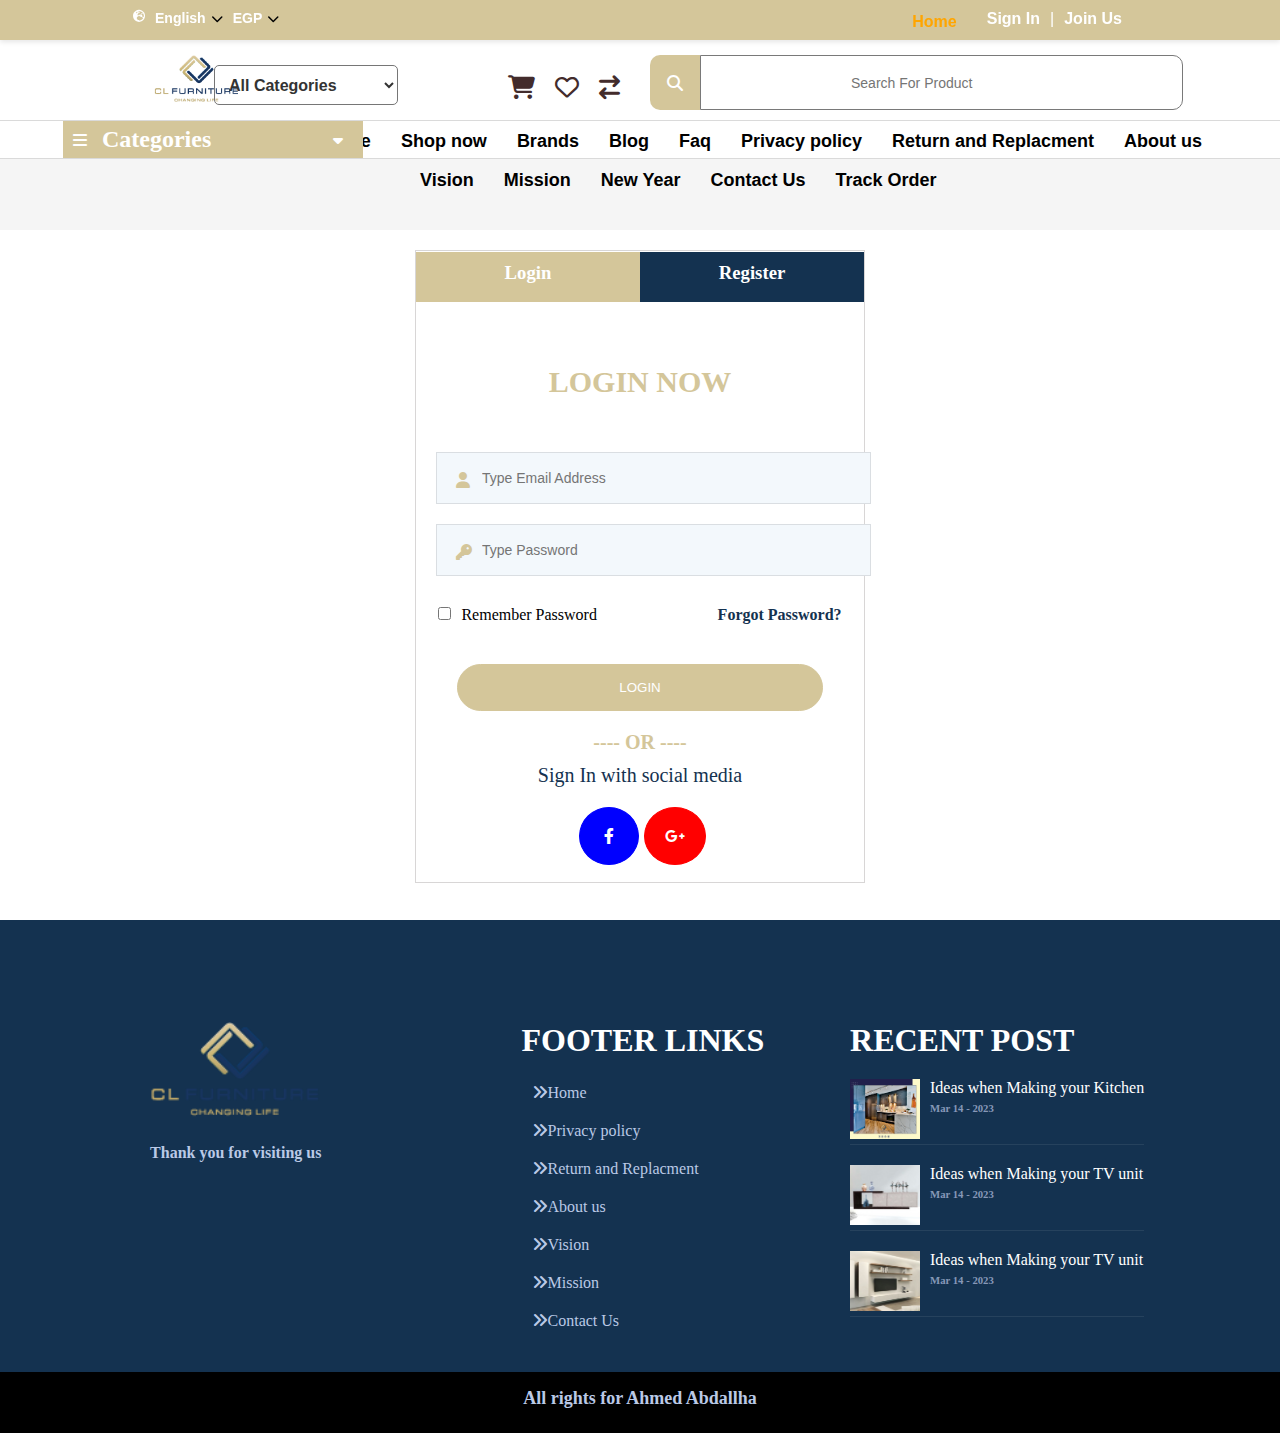
<file: index5.html>
<!DOCTYPE html>
<html lang="en">
<head>
    <meta charset="UTF-8">
    <meta name="viewport" content="width=device-width, initial-scale=1.0">
    <title>CL Furniture</title>
    <link rel="stylesheet" href="./css/main5.css">
    <link rel="stylesheet" href="./css/all.min.css">
</head>
<body>
    <section class="one">
        <nav class="nav">
            <div class="first">
                <div class="lang"><i class="fa-solid fa-earth-europe"></i><h3>English</h3><i class="fa-solid fa-chevron-down"></i><h3>EGP</h3><i class="fa-solid fa-chevron-down"></i></div>
                <div class="sign"><h3><a href="./index.html">Home</a></h3><h3 class="aviod"><a href="./index5.html">Sign In</a></h3><span>|</span><h3 class="void"><a href="">Join Us</a></h3></div>
            </div>
        </nav>
        <div class="search">
            <div class="logo">
                <div> <img src="./images/1.png" alt=""></div>
        <div class="head">
            <input type="text" placeholder="Search For Product">
            <div class="icone"><i class="fa-solid fa-magnifying-glass"></i></div>
            <div class="icons"><i class="fa-solid fa-cart-shopping"></i><i class="fa-regular fa-heart"></i><i class="fa-solid fa-arrow-right-arrow-left"></i></div>
         <select name="" id="">
            <option value="" selected disabled hidden>All Categories</option>
            <option value="" >Modern Kitchens</option>
            <option value="">Space Saving</option>
            <option value="">bathroom Units</option>
            <option value="">Shoes Cabinet</option>
            <option value="">Shelves</option>
            <option value="">TV Tables</option>
            <option value="">Dressing Rooms</option>
            <option value="">Home Desks</option>
            <option value="">Living Tabels</option>
            <option value="">Modern Bedrooms</option>
            <option value="">Coffee Corner</option>
         </select>   
        </div>
        </div>
    </div>
           <div class="drop-down-list">
            <div class="option"> 
            <i class="fa-solid fa-bars"></i><h2> Categories</h2><i class="fa-solid fa-caret-down"></i>
                 <ul>
                <li><a href=""><img src="./images/26.jpg" alt="">Modern Kitchens<i class="fa-solid fa-caret-right"></i></a></i></li>
                <li><a href=""><img src="./images/27.jpg" alt="">Space Saving</a></li>
                <li><a href=""><img src="./images/28.jpg" alt="">bathroom Units</a></li>
                <li><a href=""><img src="./images/29.jpg" alt="">Shoes Cabinet</a></li>
                <li><a href=""><img src="./images/30.jpg" alt="">Shelves</a></li>
                <li><a href=""><img src="./images/31.jpg" alt="">TV Tables</a></li>
                <li><a href=""><img src="./images/32.jpg" alt="">Dressing Rooms</a></li>
                <li><a href=""><img src="./images/33.jpg" alt="">Home Desks</a></li>
                <li><a href=""><img src="./images/34.jpg" alt="">Living Tabels</a></li>
                <li><a href=""><img src="./images/35.jpg" alt="">Modern Bedrooms</a></li>
                <li><a href=""><img src="./images/36.jpg" alt="">Coffee Corner</a></li>
            </ul>
        </div>
        <div class="toglar"><i class="fa-solid fa-bars"></i></div>

        <!-- <div class="aim">
            <ul>
                <li><a href="">PVC</a></li>
                <li><a href="">HPL</a></li>
                <li><a href="">UVLAK</a></li>
                <li><a href="">POLY-LAC</a></li>
                <li><a href="">Crystal</a></li>
                <li><a href="">Gloss Max</a></li>
                </ul>
        </div>-->
       
              <div class="track">
                <ul>
                    <li><a href="">Home</a></li>
                    <li><a href="">Shop now</a></li>
                    <li><a href="">Brands</a></li>
                    <li><a href="">Blog</a></li>
                    <li><a href="">Faq</a></li>
                    <li><a href="">Privacy policy</a></li>
                    <li><a href="">Return and Replacment</a></li>
                    <li><a href="">About us</a></li>
               </ul>
            </div>
        </div>
        <div class="misson">
            <div class="list">
            <ul>
                <li><a href="">Vision</a></li>
                <li><a href="">Mission</a></li>
                <li><a href="">New Year</a></li>
                <li><a href="">Contact Us</a></li>
                <li><a href="" class="track-btn" >Track Order</a></li>
            </ul>
        </div>
        </div>
    </section>
    <section class="two">
        <div class="home">
            <div class="register">
                <div class="login-all">
                    <div class="login1"><h3>Login</h3></div>
                    <div class="login"><h3>Register</h3></div>
            </div>
            <div class="register-hedaing"><h1>LOGIN NOW</h1></div>
            <div class="inputs"> <input type="text" placeholder="Type Email Address" required pattern="@gmail.com"><i class="fa-solid fa-user"></i></div>
            <div class="inputs"> <input type="password" placeholder="Type Password" required ><i class="fa-solid fa-key"></i></div>
            <div class="radio"><div><input type="checkbox">Remember Password </div><h4><a href="">Forgot Password?</a></h4></div>
            <div class="end-button"><button>LOGIN</button></div>
            <div class="end-head"><h3>----  OR  ----</h3></div>
            <div class="end-heading"><h3>Sign In with social media</h3></div>
            <div class="end-icons"><a href="https://www.facebook.com/people/Ahmed-Abdallah/pfbid0jPe3wURfoWF4hAZSQxrM8CJwavhVfQai5AuxKjC6Vywce6EUHgaRdPTBLgLfFKokl/"><i class="fa-brands fa-facebook-f"></i></a><a href="https://mail.google.com/mail/u/0/#inbox"><i class="fa-brands fa-google-plus-g"></i></a></div>
            </div>
        </div>
    </section>
    <section class="end">
        <div class="footer">
            <div class="end-footer">
            <div class="end-img"><img src="./images/1.png" alt=""><h3>Thank you for visiting us</h3></div>
            <div class="end-links"><h1>FOOTER LINKS</h1>
            <a href=""><i class="fa-solid fa-angles-right"></i>Home</a>
            <a href=""><i class="fa-solid fa-angles-right"></i>Privacy policy</a>
            <a href=""><i class="fa-solid fa-angles-right"></i>Return and Replacment</a>
            <a href=""><i class="fa-solid fa-angles-right"></i>About us</a>
            <a href=""><i class="fa-solid fa-angles-right"></i>Vision</a>
            <a href=""><i class="fa-solid fa-angles-right"></i>Mission</a>
            <a href=""><i class="fa-solid fa-angles-right"></i>Contact Us</a>
            </div>
            <div class="end-posts"><h1>RECENT POST</h1>
            <div class="img-head"><img src="./images/15.jpg" alt=""><div><p>Ideas when Making your Kitchen</p><h6>Mar 14 - 2023</h6></div></div>
            <div class="img-head"><img src="./images/14.jpg" alt=""><div><p>Ideas when Making your TV unit</p><h6>Mar 14 - 2023</h6></div></div>
            <div class="img-head"><img src="./images/13.jpg" alt=""><div><p>Ideas when Making your TV unit</p><h6>Mar 14 - 2023</h6></div></div>
        </div>
        </div>
        </div>
        <div class="rights"><h2>All rights for <a href="https://www.facebook.com/people/Ahmed-Abdallah/pfbid0jPe3wURfoWF4hAZSQxrM8CJwavhVfQai5AuxKjC6Vywce6EUHgaRdPTBLgLfFKokl/">Ahmed Abdallha</a></h2></div>
    </section>
</body>
</html>
</file>
<file: css/main.css>
*{
    padding: 0px;
    margin: 0px;
}
body{
    font-family: "Open Sans",sans-serif;
}
.nav{
    width: 100%;
    height: 90px;
    background-color: white;
    padding-top: 10px;
    display: flex;
    justify-content: space-around;
    position: fixed;
    top: 0;
    right: 0;
    left: 0;
    box-shadow: 0 2px 5px rgba(0,0,0,0.1);
    z-index: 100000000;
}
.toglar{
    display: none;
}
.bulb{
    text-align: center;
}
.bulb i{
    font-size: xx-large;
    position: absolute;
    top: 8%;
    left: 50%;
    color: black;
    text-shadow: 0px 0px 10px black;
    cursor: pointer;
}
.dark{
    background-color: rgb(0, 0, 0);
}
.bulb i.yellow{
    color: yellow;
    text-shadow: 0px 0px 10px yellow;

}
.nav .row ul{
    display: flex;
    margin-top: 30px;
}
.nav .row2 img{
    margin-right: -90px;
}
.nav .row3 ul{
    display: flex; 
    
}
.nav  .row3 ul li{
    margin-top: 13px;
}
.nav  .row3 ul a span{
 color: #d6c18c;   
}
.nav  .row3 ul a:hover{
    color: #d6c18c;
    border-bottom: 2px solid  #183560;
}
.nav ul li{
    list-style: none;
}
.nav  a{
    text-decoration: none;
    color: #183560;
    padding: 20px;
}
.nav  a{
    width: auto;
}
.nav  a i{
    font-size: small;
    margin-top: -50px;
}
.nav .row ul a{
    color: #999999;
}
.nav  i{
    padding: 5px;
}
.d-icons i:hover{
color: #d6c18c;
}
.d-icons{
    display: flex;
}
.nav .row .d-icons i{
    padding-top:10px;
    margin-right: -20px;
    margin-top: -12px;
    font-size: x-large;
}
.nav .row .s-icon{
color: #183560;
}
.nav .row .s-icon:hover{
    color: #d6c18c;
}
.two{
    margin-top: 101px;
}
.now{
    width: 88%;
    height: 50px;
    margin: auto;
    text-align: center;
    background-color: rgb(24 53 96 / 86%);
    margin-bottom: 20px;
    border-radius: 5px;
    padding-top: 1px;
}
.now h1{
    color: #d6c18c;
    font: 22px "Calibri","Open Sans",sans-serif;
    letter-spacing: -0.01em;
   margin-top: 10px;
}
.home-img{
    width: 90%;
    height: 550px; 
    margin: auto;
   position: relative;
   margin-bottom: 50px;
}
.home-img img{
    display: block;
    max-width: 100%;
    width: 100%;
    height: 100%;
    border-radius: 2px;
}
.home-img button{
    position: absolute;
    top: 75%;
    left: 45%;
    padding: 14px 49px;
    color: white;
    background-color: #183560;
    border-radius: 5px;
    border: none;
    font-family: "Open Sans",sans-serif;
    font-size: large;
    cursor: pointer;
}
.home-img button:hover{
    color: black;
    background-color:#6c757d ;
}
.home-img i{
    position: absolute;
}
.fa-chevron-left{
    top: 50%;
    left: 35px;
    font-size: xx-large;
    cursor: pointer;
}
.fa-chevron-right{
    left: 96%;
    bottom: 50%;
    font-size: xx-large;
    cursor: pointer;
}
.home-img:hover .fa-chevron-right{
    color: azure;
}
.home-img:hover .fa-chevron-left{
    color: azure;
}
.options{
    width: 88%;
    height: 60px;
    display: flex;
    justify-content: space-around;
    margin: auto;
   border-bottom: 1px solid #dfdfdf;
   margin-bottom: 50px;
}
.options .card{
    width: 12%;
    height: auto;
    display: flex;
}
.options .card p{
    font:14px "Open Sans",sans-serif;
    line-height: 22px;
    color: #777;
    margin-left: 3px;
}
.options .card h3{
    margin-left: 3px;
}
.options .card img{
    width: 30px;
    height: 30px;
    margin-top: 5px;
}
.nav2{
    width: 90%; 
    height: 100px;
    display: flex;
    justify-content: space-between;
    margin: auto;
}
.nav2 .navbar2 h2{
    font: 23px "Calibri","Open Sans",sans-serif;
    color: #183560;
    letter-spacing: 0;
    font-weight: 600;
}
.nav2 .navbar2 ul{
    display: flex;
}
.nav2 .navbar2 ul li{
list-style: none;
}
.nav2 .navbar2 ul li a{
    text-decoration: none;
    padding: 20px;
    color: #777;
    letter-spacing: 0;
    font: 16px "Calibri","Open Sans",sans-serif;
    cursor: pointer;
}
.nav2 .navbar2 ul li a:hover{
   color:#d6c18c ;
   border-bottom: 2px solid  #183560;
}
.nav2 .navbar2 button{
    padding:16px 30px ;
    border: 2px solid #e7e7e7;
    margin-top: -25px;
    color: black;
    background-color: transparent;
    border-radius: 5px;
}
.nav2 .navbar2 button:hover{
    color: white;
    background-color:#d6c18c ;
    cursor: pointer;
}
 button i{
    margin-left: 8px;
}
.products{
    width: 90%;
    height: auto;
    margin-top: 50px;
    margin: auto;
}
.products .product{
    width: 100%;
    height: auto;
    display: flex;
    justify-content: space-around;
    margin: auto;
    cursor: pointer;
    transition: 500ms;
    margin-bottom: 100px;
}
.products .product a .product-info{
    width: 250px;
    height: 250px;
   margin-left: -80px;
    margin-right: -80px;
}
.products .product .product-info:hover{
    transform: translateY(-12px);
}
.products .product a .product-info  img{
    width: 100%;
    height: 100%;
    margin-bottom: 20px;
    position: relative;
}
.product-info:hover .zee{
display: block;
}
.product-info .zee{
    width: 250px;
    height: 35px;
    top: 85.9%;
    position: absolute;
    background-color: #183560;
    color: white;
    display: none;
    text-align: center;
}
.zee:hover{
    background-color: #112646;
}
.products .product a {
    text-decoration: none;
    font-family: "Open Sans",sans-serif;
}
.products .product a .product-info p{
    color: #777;
    font-size: 10px;
    font-family: "Open Sans",sans-serif;
}
.products .product a .product-info i{
    color: #8c8c8c;
    font-size: x-small;
    margin-left: 2px;
    margin-bottom: 10px;
}
.products .product a .product-info h3{
color: #212529;
font-size: 16px;
margin-top: 5px;
margin-bottom:5px;
font-family: "Open Sans",sans-serif;
font-weight: 100;
}
.products .product a .product-info h2{
    color: #212529;
    font-size: 18px;
    font-weight: 100;
}
.product-two{
    width: 100%;
    height:auto;
    display: flex;
    justify-content: space-around;
    margin: auto;
    cursor: pointer;
    transition: 500ms;
    margin-top: 50px;
}
.search_button {
    padding: 10px 35px;
    margin-left: 48%;
    background-color: transparent;
    font: 20px "Calibri","Open Sans",sans-serif;
    letter-spacing: 0;
    color: #183560;
    border: 1px solid #6c757d;
    border-radius: 5px;
    margin-bottom: 40px;
    margin-top: 110px;
}
.products button:hover{
    color: white;
    background-color:#d6c18c ;
    cursor: pointer;
}
.search_button a{
    text-decoration: none;
    color:#183560 ;
}
.products hr{
width: 80%;
height: 1px;
background-color: #dfdfdf;
margin: auto;
}
.dreams{
    width: 100%;
    height: 350px;
    position: relative;
}
.dreams img{
    display: block;
    max-width: 100%;
    width: 100%;
    height: 100%;
    object-fit: cover;
    border-style: none;
}
.dreams h3{
    position: absolute;
    top: 40%;
    font-size: 14px;
    font:700 16px "Open Sans",sans-serif;
    left: 5%;
    color: rgba(255, 255, 255,0.5);
    font-size: 1.2rem;
    letter-spacing: 0.025em;
}
.dreams h1{
    position: absolute;
    top: 47%;
    font:700  "Open Sans",sans-serif;
    left: 6%;
    color: white;
    font-size: 50px;
    text-transform: none;
    letter-spacing: 0.01em;
}
.dreams .start{
    position: absolute;
    top:70% ;
    left: 21.5%;
    padding: 15px 40px;
    line-height: 1;
    background: transparent;
    border: 2px solid #e7e7e7;
    font-weight: 700;
    font: 16px "Calibri","Open Sans",sans-serif;
    border-radius: 5px;
}
.button-add{
    position: absolute;
    left: 78%;
    top:45%;
    padding: 10px 20px;
    transform: skew(2deg, -3deg);
    border: 2px solid white;
    background-color: white;
    cursor: pointer;
}
.button-add a{
    text-decoration: none;
    font-weight: 600;
    font-size: 24px;
    color: black;
}
.dreams .start:hover{
    background-color:#d6c18c ;
    cursor: pointer;
}
.button-add:hover{
background-color:#d6c18c ;
}
.dreams .start a{
    text-decoration: none;
    color: white;
}
.products-2{
    width: 100%;
    height: auto;
    margin-top: 50px;
}
.products-2 a .products-21{
    width: 250px;
    height: 250px;
    margin-left: -80px;
    margin-right: -80px;
}
.products-2 .products-21{
    width: 100%;
    height: auto;
    display: flex;
    justify-content: space-evenly;
    margin: auto;
    cursor: pointer;
    padding-bottom: 20px;
    transition: 500ms;
}
.products-2 .products-21 .product-info{
    width: 200px;
    height: 200px;
    margin-left: -70px;
    margin-right: -70px;
    margin-bottom: 90px;
}
.products-2 .products-21 a .product-info  img{
    width: 100%;
    height: 100%;
    margin-bottom: 20px;
    position: relative;
}
.products-3{
    margin-top: 0px;
    width: 100%;
    height: 350px;
    display: flex;
    justify-content: space-around;
    cursor: pointer;
    transition: 500ms;
}
.products-3 .products-21{
    width: 100%;
}
.products-2  a{
    text-decoration: none;
    font-family: "Open Sans",sans-serif;
    margin-top: 20px;
}
.products-2 a .product-info p{
    color: #777;
    font-size: 10px;
    font-family: "Open Sans",sans-serif;
}
.products-2 a .product-info i{
    color: #8c8c8c;
    font-size: x-small;
    margin-left: 2px;
    margin-bottom: 10px;
}
.products-2  a .product-info h3{
color: #212529;
font-size: 16px;
margin-top: 5px;
margin-bottom:5px;
font-family: "Open Sans",sans-serif;
font-weight: 100;
}
.products-2 a .product-info h2{
    color: #212529;
    font-size: 18px;
    font-weight: 100;
}
.products-2 button{
    padding: 10px 35px;
    margin-left: 48%;
    background-color: transparent;
    font: 20px "Calibri","Open Sans",sans-serif;
    letter-spacing: 0;
    color: #183560;
    border: 1px solid #6c757d;
    border-radius: 5px;
    margin-top: 20px;
    margin-bottom: 40px;
}
.products-2 button:hover{
    color: white;
    background-color:#d6c18c ;
    cursor: pointer;
}
.products-2 hr{
    width: 80%;
    height: 1px;
    background-color: #dfdfdf;
    margin: auto;
}
.products-2 .product-info:hover .zee{
    display: block;
}
.products-2 .zee{
    width: 200px;
    height: 35px;
    top: 85.9%;
    position: absolute;
    background-color: #183560;
    color: white;
    display: none;
    text-align: center;
}
    .products-2 .zee:hover{
    background-color: #112646;
}
.products-2 .product-info:hover{
    transform: translateY(-12px);
}
.row-all{
    width: 80%;
    margin: 50px auto auto auto;
    
}
.row-all .headings{
    display: flex;
}
.row-all .headings h1{
    padding-right:10px ;
    color: #183560;
    font-family: "Calibri","Open Sans",sans-serif;;
}
.row-all .headings hr{
    width: 0;
    max-height: 100%;
   margin-left: 10px;
}
.row-all .headings a{
    text-decoration: none;
    margin-top: 5px;
    margin-left: 15px;
    color: #183560;
    font-family: "Calibri","Open Sans",sans-serif;;
}
.row-all .headings i{
    margin-left: 8px;
}
.row-all .trend {
    margin-top: 15px;
    display: flex;
}
.row-all .trend img{
    width:330px;
    height: 320px;
}
.row-all .trend .aims{
    margin-top: 130px;
    margin-left: 15px;
}
.row-all .trend .aims h1{
    margin-bottom: 30px;
    font:  "Calibri","Open Sans",sans-serif;
    letter-spacing: 0.01em;
    color: #183560;
}
.row-all .trend .aims button{
    padding: 5px 40px;
    background-color: transparent;
    border: 2px solid #e7e7e7;
    color: #183560;
    font: 16px "Calibri","Open Sans",sans-serif;
    border-radius: 3px;
    cursor: pointer;
}
.row-all .trend .aims button:hover{
    color: white;
    background-color:#d6c18c ;
}
.sponsers{
    width: 100%;
    height: 160px;
    background-color: #183560;
    margin-top: 100px;
    position: relative;
}
.sponsers .images-sponser{
    width: 85%;
     margin: auto;
    display: flex;
}
.sponsers .images-sponser .img-sponser{
    width: 15%;
    padding-left: 20px;
}
.sponsers .images-sponser .img-sponser img{
    width: 140px;
    height: 80px;
    max-width: 100%;
    max-height: 100%;
    margin-top: 40px;
}
.sponsers .fa-chevron-left{
    position: absolute;
    top: 50%;
    left: 40px;
    color: white;
}
.sponsers .fa-chevron-right{
    position: absolute;
    top:50%;
    right:  60px;
    color: white;
}
.sponsers i:hover{
    color:#d6c18c ;
}
.last{
    width: 100%;
    height: auto;
    background-color: #cfcfcf;
}
.last .footer{
    width: 90%;
    height: 300px;
    margin: auto;
    display: flex;
    justify-content: space-evenly;
    margin-left: -20px;
}
.last .comp-logo img{
display:block ;
margin-left: 25px;
}
.last .comp-logo h4{
    margin-bottom: 5px;
    margin-top: 10px;
    color: #777;

}
.last .comp-logo a:hover{
    color: blue;
}
.how-you h4{
    margin-bottom: 10px;
}
.how-you a{
    text-decoration: none;
    font-size: 12px;
    font-family: "Calibri","Open Sans",sans-serif;
    letter-spacing: 0.005em;
    color: #777;
}
.how-you a:hover{
    color: blue;
}
.how-pay  h4{
    margin-bottom: 10px;
}
.how-pay a{
    text-decoration: none;
    font-size: 12px;
    font-family: "Calibri","Open Sans",sans-serif;
    letter-spacing: 0.005em;
    color: #777;
}
.how-pay a:hover{
    color: blue;
}

.last .comp-logo a{
    text-decoration: none;
    color:#183560 ;
    font-size: 12px;
}
.last .questions a{
    text-decoration: none;
    color:#183560 ;
    font-size: 12px;
    font-size: large;
}
.last .questions h5{
    color: #777;
}
.questions h4{
    margin-bottom: 5px;
}
.last .questions a:hover{
    color: blue;
}
.last .footer .end{
    margin-top: 30px;
}
.questions{
    margin-left: -100px;
}
.questions .icons{
    margin-top: 10px;
    margin-bottom: 20px;
}
.questions .icons i{
    padding: 10px;
    font-size: large;
}
.questions .icons i:hover{
    color: white;
} 
.login h4{
    margin-bottom: 10px;
}
.login a{
    font-family: "Calibri","Open Sans",sans-serif;
    letter-spacing: 0.005em;
    color: #777;
    text-decoration: none;
}
.login a:hover{
    color: blue;
}
.login h5 {
    padding-bottom: 5px;
   
}
 .rights{
    width: 80%;
    margin: auto;
    display: flex;
    justify-content: space-between;
    align-items: center;
    padding-bottom: 20px;
    border-top: 1px solid #e1e1e1
}
.rights h2{
    color: #fff;
    font-size: 16px;
    margin-top: 10px;
}
 .rights img{
    display: block;
    max-width: 100%;
    margin-top: 10px;
}
.rights h3{
    color: #d6c18c;
}
.rights h3 a{
    text-decoration: none;
    color: cadetblue;
}
.rights h3 a:hover{
    color: darkgrey;
}
.bom{
    display: none;
}







/*medium screans*/


@media(max-width:950px){
 
    .nav .row3 ul{
        display: none;
    }
    .toglar{
        display: block;
        margin-top: 20px;
        font-size: 28px;
        font-weight: 800;
        margin-right: -20px;
    }
    .nav  i{
        padding: 0px 0px 0px 5px ;
    }
    .nav .row .d-icons i{
        margin-right: -10px;
        font-size: 20px;
    }
    .home-img img{
        height: 90%;
    }
    .home-img button{
        top: 70%;
        left: 42%;
        padding: 14px 40px;
    }
    .fa-chevron-left{
        font-size: x-large;
        top: 42%;
    }
    .fa-chevron-right{
        font-size: x-large;
        top: 42%;
        left: 94%;
    }
    .home-img{
        margin-bottom: 0px;
    }
    .options{
        width: 90%;
        height: auto;
        flex-wrap: wrap;
        margin-top: -10px;
       
    }
    .options .card{
        width: 50%;
        margin-bottom: 20px;
    }
    .nav2{
        width: 95%;
    }
    .nav2 .navbar2 h2{
        font-size: 20px;
    }
    .nav2 .navbar2 ul li a{
        padding: 15px;
        font-size: 15px;
    }
    .nav2 .navbar2 button{
        padding: 15px 25px;
    }
    .products .product{
        width: 100%;
        flex-wrap: wrap;
    }
    .products .product a .product-info{
      width: 100%;
      margin-left: 0px;
      margin-right: 0px;
      margin-bottom: 170px;
    }
    .product-info .zee{
        width: 285px;
        height: 35px;
        top: 100%;
        position: absolute;
        background-color: #183560;
        color: white;
        display: none;
        text-align: center;
    }
    .product-two{
        width: 100%;
        flex-wrap: wrap;
        margin-top: -20px;
    }
    .bom{
        display: block;
    }
    .products .product{
        margin-bottom: 20px;
    }
    .search_button{
        margin-top: -10px;
        margin-left: 40%;
    }
    .products-2{
        height: auto;
    }
    .products-2 .products-21{
        width: 100%;
        flex-wrap: wrap;
        height: auto;
        padding-bottom: 0px;
    }
    .products-2 .products-21 .product-info{
        width: 80%;
        height: 200px;
        margin: auto;
        margin-bottom: 170px;
    }
    .products-2 .product-info .zee{
        width: 100%;
        height: 35px;
        top:100%;
    }
    .bomz{
        display: none;
    }
    .products-2 button{
        margin-top: 60px;
        margin-left: 42%;
    }
    .row-all .trend img{
        width: 380px;
        height: 300px;
    }
    .not{
        display: none;
    }
    .sponsers .images-sponser{
        width: 90%;
        justify-content: space-around;
    }
    .last .footer{
        margin: auto;
        width: 95%;
        font-size: small;
        height: 250px;
    }
    .last .comp-logo {
        padding-right: 10px;
    }
    .last .comp-logo img{
        display:block ;
        margin-left: -90px;
        }
        .rights{
            font-size: small;
        }
        .that{
            display: none;
        }
}








/*small screans*/
@media(max-width:600px){
    .nav .row3 ul{
        display: none;
    }
   .toglar{
        display: block;
        margin-top: 20px;
        margin-right: -60px;
    }
    .toglar i{
        font-size: 20px;

    }
    .d-icons .homee{
        display: none;
    }
    .nav{
       justify-content: space-between;
       height: 70px;
       
    }
    .nav .row .s-icon{
        font-size: smaller;
    }
    .nav .row2{
        margin-top: 10px;
    }
    nav .row{
        display: none;
    }
    .nav  a{
        padding: 5px;
    }
    .nav .row2 img{
        margin-top: 50px;
        width: 200px;       
    }
    nav .row ul a{
        font-size: medium;
    }
    .nav .row .d-icons{
        margin: 0px;
    }
    .nav .row .d-icons i{
        margin: 0px;
        padding: 0px;
        font-size: small;
    }
    .now{
        padding: 1px;
    }
    .now h1{
        font-size: 13px;
        margin-top: 15px;
    }
    .home-img{
        height: 240px;
    }
    .home-img button{
        left: 33%;
        padding: 10px 30px;
    }
    .home-img i{
        font-size: large;
    }
    .fa-chevron-left{
        top: 45%;
        left: 15px;
    }
    .fa-chevron-right{
        left: 93%;
        bottom: 48%;
    }
    .nav .row2 img{
        margin: 0px;
    }
    .nav .row2 img a{
        padding: 0px;
    }
    .options{
        display: block;  
        margin-top: -20px;  
    }
    .options .card{
        width: 100%;
        margin-bottom: 10px;
    }
    .options .card p{
        font-size: 14px;
    }
    .options .card h3{
        font-size: 12px;
    }
    .nav2 {
        justify-content: space-evenly;
        padding: 0px;
        margin: 0px; 
       
    }
    .nav2 .navbar2 h2{
        border-bottom: 2px solid gray;
        width: 30%;
        font-size: 18px;
        margin-left: 140px;
        margin-bottom: 20px;
    }
    .nav2 .navbar2 {
        margin: auto;
        text-align: center;
    }
    .nav2{
        display: block;
    }
    .nav2 .navbar2 button{
        font-size: small;
         padding:5px 20px;
         width: 15px;
         margin-top: 20px;
        margin-left: 25px;   
    }
    .nav2 .navbar2 ul{
       margin-left: 22px;
    }
    .nav2 .navbar2 ul li a{
        text-decoration: underline;
    }
    .nav2 .navbar2 ul li a{
         font-size: 12px;
         padding: 5px;
    }
    .nav2 .navbar2 button{
         width: 120px;
         height: 50px;
    }
    .products .product{
        display: block;
        margin-left: 10px;
        margin-bottom:20px;
        text-align: center;
        margin-top: 100px;
    }
   
    .products .product a .product-info{
         margin-left: 0px;
         margin-right: 0px;
         width: 70%;
         margin: auto;
         margin-bottom: 20px;
         height: auto;
     }
    .product-two{
          display: block;
     }
     .search_button{
         margin: auto;
         margin-left: 30%;
     }
     .products-2 a .product-info h3{
          font-size: 14px;
      }
      .products-2 a .product-info h2{
            font-size: 15px;
      }
.dreams img{
    width: 95%;
    margin: auto;
    margin-top: 30px;
}
.dreams h3{
    font-size: 12px;
margin-left: 10px;
}
.dreams h1{
    font-size: 30px;
}
.dreams .start{
    padding: 8px 18px ;
    left: 20px;
    top: 80%;
}
.button-add{
    top: 10%;
    left: 65%;
    padding: 8px 20px;
    border-radius: 5px;
    background-color: transparent;
}

.button-add a{
    font-size: 16px;
    color: white;
}
.products .product  a{
    width: 100px;
    height: 100px;
}
.product{
     width: 100%;
     margin: auto;
     flex-wrap: wrap;
     display: flex;
}
.product .product-info{
    margin-bottom: 30px;
    width: 80%;
    height: auto;
    margin: auto;
}
.product a .product-info{
    margin-bottom: 50px;
}
.products-2 .products-21{
     width: 100%;
     flex-wrap: wrap;
     height: auto;
     justify-content: space-around;
     text-align: center;
}
.products-2 .products-21 .product-info{
    margin-bottom: 30px;
    width: 90%;
    height: auto;
    margin: auto;
}
.products-2 a{
    width: 50%;
    margin-bottom: 0px;
}
.products-2 button{
    padding: 10px 30px;
    margin-left: 30%;
}
.row-all{
    margin-bottom: 0px;
}
.row-all .trend img{
    width: 100%;
    margin: auto;
    height: auto;
}
.row-all .trend {
    display: block;
}
.row-all .headings h1{
    font-size: medium;
}
.row-all .headings a{
    font-size: medium;
}
.row-all .trend .aims{
    margin-top: 30px;
    margin-left: 0px;
}
.row-all .trend .aims h1{
    font-size: 20px;
}
.img-sponser{
    display: none;
}
.not{
    display: block;
    margin: auto;
    width:100px ;
}
.products-3{
    height: auto;
}
.sponsers .images-sponser .img-sponser{
    padding: 10px 0px;
    width: 30%;
}
.sponsers .images-sponser .img-sponser img{
    width: 100%;
}
.sponsers .fa-chevron-left{
    font-size: medium;
    left: 20px;
}
.sponsers .fa-chevron-right{
    font-size: medium;
}
.last .footer{
    display: block;
    height: auto;
    margin: auto;
    margin-top: -30px;
    padding-top: 20px;
}
.product-info .zee{
    top: 60.5%;
    width: 100%;
}
.products-2 .zee{
    top: 52%; 
    width: 185px;
}
.how-pay  h4{
    font-size: 12px;
}
.questions{
    margin: auto;
    margin-bottom: -10px;
}
.last .comp-logo a{
    font-size: 11px;
}
.last .questions a{
    font-size: 11px;
}
.questions .icons i{
    font-size: medium;
}
.how-pay{
    margin-bottom: 30px;
}
.login{
    margin-bottom: -15px;
} 
.rights{
    display: block;
    padding-top: 20px;
}

.rights h2{
    font-size: 14px;
}
.rights h3{
    font-size: 14px;
}
.rights h3 a{font-size: 14px;
}
}
</file>
<file: css/main2.css>
*{
    padding: 0px;
    margin: 0px;
}
.nav{
    width: 100%;
    height: 40px;
    background-color: #d4c69a;
    font-family: Cairo,sans-serif;
    position: fixed;
    z-index: 6541984;
    top: 0;
    right: 0;
    left: 0;
    box-shadow: 0 2px 5px rgba(0,0,0,0.1);
}
.nav .first{
    width: 80%;
    height: 40px;
    display: flex;
    justify-content: space-between;
    margin: auto;
    color: white;
    font-family: Cairo,sans-serif;
}
.nav .first .lang{
    display: flex;
    font-size: 12px;
    margin-top: 10px;
}
.nav .first .lang i{
    margin-right: 10px;
    margin-left: 5px;
}
.nav .first .lang .fa-chevron-down{
color: rgb(0, 0, 0);
margin-top: 3px;
}
.nav .first .sign {
    display: flex;
    margin-top: 10px;
}
.nav .first .sign .aviod a{
    color: white;
    text-decoration: none;
}
.nav .first .sign h3 a{
text-decoration: none;
color: orange;
font-size: 16px;
margin-right: 30px;
margin-top: -5px;
}
.nav .first .sign h3 a:hover{
 color: rgb(104, 104, 104);
    }
.nav .first .sign .aviod{
    margin-right: -20px;
    font-size: 15px;

}
.nav .first .sign .void{
    margin-left: 10px;
    font-size: 15px;
}z
.nav .first .sign .void a{
    color: white;
    text-decoration: none;
}
.search{
    width: 100%;
    height:auto;
    padding-top: 5px;
    margin-top: 40px;
    border-bottom: 1px solid #dadada;
}
.search .logo{
    width: 100%;
    display: flex;
    justify-content: space-evenly;
    margin: auto;
    margin-top: 10px;
}
.search .logo img{
    width: 200px;
}
.logo .head{
    display: flex;
    margin-left: -180px;
    flex-direction: row-reverse;
    padding-bottom: 10px;
}
.logo .head select{
    background-color: transparent;
    padding: 10px 10px;
    height: 40px;
    line-height: 50px;
    padding-right: 10px;
    color: #333;
    font-weight: 700;
    font-size: 16px;
    cursor: pointer;
    margin-right: 100px;
    border-radius: 5px;
    margin-top: 10px;
} 
.logo .head select option:hover{
background-color: blue;
}
.logo .head input{
    background-color: transparent;
    padding: 15px 150px;
    background: 0 0;
    font-size: 14px;
    color: #333;
    border: 1px solid;
    border-color:#797979 ;
border-radius: 0px 10px 10px 0px;
}
.logo .head .icone{
    width: 50px;
    height: 55px;
    background-color: #d4c69a;
    display: inline-flex;
    align-items: center;
    justify-content: center;
    box-sizing: border-box;
    color: white;
    cursor: pointer;
    border-radius: 10px 0px 0px 10px;
}
.logo .head .icone:hover{
    border: 1px solid black;
}
.search .logo .icons{
    margin-top: 20px;
    margin-right: 20px;
}
.search .logo .icons i{
    font-size: x-large;
    margin-left: 10px;
    margin-right: 10px;
    color:rgb(67, 44, 44) ;
    cursor: pointer;
}
.search .logo .icons i:hover{
    color:#d4c69a ;
}
.toglar{
    display: none;
}
.drop-down-list{
    width:100%;
    display: flex;
   justify-content: space-evenly;
   border-bottom: 1px solid #dadada;
   background-color: white;
}
.drop-down-list .option{
    width:300px;
    background-color:#d4c69a;
    padding-bottom: 5px;
    display: flex;
    position: relative;
    color: white;
    cursor: pointer;
}
.option h2{
    margin-top: 5px;
}
.option a i{
    margin-left: 110px;
}
.option .fa-bars{
    margin-right: 15px;
    margin-top: 11px;
    margin-left: 10px;
}
.option .fa-caret-down{
    margin-right: 15px;
    margin-top: 11px;
    margin-left: 10px;
}
.option ul{
    background-color: white;
    display: none;
    padding-bottom:5px;
    transition: 0.2s;
    border: 1px solid black;
    z-index: 11187489;
    position: fixed;
}
.option:hover  ul{
    display: block;
    width: 298px;
    z-index: 99;
    transition: 0.5s;
    margin-top: 38px;
}
.option ul li:hover{
    transform: translateX(10px);
    background-attachment: fixed;
}
.option ul :hover ul{
    display: block;
}
.fa-caret-down{
    position: absolute;
    right: 5px;
    position: absolute;
    border-left: 0;
    border-right: 0;
}
.option ul li{
    list-style: none;
    margin: 10px auto;
    margin-left: 10px;
    transition: 0.5s;
}
.option ul a{
    text-decoration: none;
    color: black;
}
.option  ul a img{
    width: 18px;
    height: 18px;
    margin-right: 10px;
}
.option .aim li{
    list-style: none;
    padding-bottom: 15px;

}

.aim ul{
    width: 200px;
    margin-top: 55px;
    margin-right: -170px;
    background-color: #e0ab00;
    text-align: center;
    transition: 0.2s;
    border: 1px solid black;
    display: none;
}
.catago:hover .aim ul{
    display: block;
}
.drop-down-list .track{
  margin-left: -120px;
  margin-top: 10px;
}
.drop-down-list .track ul{
display: flex;

}
.drop-down-list .track ul li{
    list-style: none;
}
.drop-down-list .track ul li a{
    text-decoration: none;
    padding: 15px;
    color: black;
    font-family:Cairo,sans-serif;
    font-weight: 600;
    font-size: large;
}
.drop-down-list .track ul li a:hover{
 color: blue;
}
.misson{
    width: 100%;
    height: 70px;
    background-color: #f5f5f5;
    padding-top: 1px;
}
.misson .list{
    width: 50%;
    margin: auto;
    margin-top: 10px;
    
}
.misson .list ul{
    display: flex;
    margin-left: 85px;
} 
.misson .list ul li{
    list-style: none;
}
.misson .list a{
    text-decoration: none;
    padding: 15px;
    color: black;
    font-family:Cairo,sans-serif;
    font-weight: 600;
    font-size: large;
}
.misson .list ul li a:hover{
    color: blue;
}
.track-btn{
    color: rebeccapurple;
}
.center{
    width: 100%;
}
.center .img{
    width: 80%;
    margin:100px auto auto auto;
}
.img img{
    max-width: 100%;
}
.end-head{
    text-align: center;

}
.end-head h1{
    font-family:Cairo,sans-serif;
    font-size: 36px;
    line-height: 46px;
    font-weight: 700;
    color: #28384f;
    margin: 40px 0 25px;
}
.end-head p{
    width: 30%;
    margin: auto;
    font-size: 16px;
    color: #333;
    line-height: 1.625;
    font-family: Cairo,sans-serif;
}
.end-head button{
    font-family: Cairo,sans-serif;
    margin-top: 28px;
    height: 50px;
    width: 180px;
    border-radius: 30px;
    background-color:#d4c69a ;
    border: 1px solid #d4c69a;
    cursor: pointer;
}
.end-head button a{
    text-decoration: none;
    font-size: 16px;
    line-height: 50px;
    color: white;
}
.end-head button:hover{
    background-color: white;
}
.end-head button:hover a{
    color: #d4c69a;
}
.footer{
    width: 100%;
    height: 450px;
    background-color:#143250;
    padding-top: 2px;
    margin-top: 90px;
}
.end-footer{
    width: 100%;
    margin-top:100px ;
    display: flex;
    justify-content: space-evenly;
    margin-left: -50px;
}
.end-img{
    text-align: center;
}
.end-img img{
    width: 400px;
    margin-bottom: 20px;
}
.footer .end-img h3{
    font-size: medium;
    color: #bac9e6;
}
.footer .end-links h1{
    margin-bottom: 15px;
    color: white;
}
.footer .end-posts h1{
    margin-bottom: 20px;
    color: white;

}
.footer .end-links a{
   display: block;
   text-decoration: none;
   color:#bac9e6 ;
   padding: 10px;
}
.end-posts img{
    width: 70px;
    height: 60px;
    margin-right: 10px;
}
.img-head{
    display: flex;
    margin-bottom: 20px;
    color: white;
    border-bottom: 1px solid rgba(255,255,255,.08);;
    padding-bottom: 5px;
}
.img-head h6{
    color:#8798b8 ;
    margin-top: 5px;
}
.rights{
    width: 100%;
    height: 60px;
    background-color: black;
    text-align: center;
    color: #bac9e6;
    padding-top: 1px;
    padding-bottom: 6px;
}
.rights h2{
    margin-top: 20px;
    font-size: 18px;
}
.rights h2 a{
    text-decoration: none;
    color: #bac9e6;
    
}
.rights h2 a:hover{
    color: darkolivegreen;
}

@media(max-width:950px){
    .nav .first{
        width: 90%;
        font-size: 16px;
    }
    .nav .first a{
        font-size: 16px;

    }
    .search .logo .icons{
        position: absolute;
        top: 5%;
        left: 30%;
        font-size:16px ;
    }
    .drop-down-list .track ul{
       display: none;
    }
    .misson .list ul{
        display: none;
    }
    .toglar{
        display: block;
        margin-top: 10px;
        margin-left: 150px;
    }
    .drop-down-list .option{
        margin-left: 120px;
    }
    .logo .head{
        width: 70%;
        margin: auto;
    }
    .logo .head select{
        position: absolute;
        left: 4px;
        top:11%;
        height: 35px;
        font-size: 14px;
    }
    .logo .head select option{
        font-size: 10px;
    }
    .logo .head{
        margin-left: 0px;
    }
    .logo .head input{
        padding: 10px 50px;
    }
    .footer{
        font-size: small
    }
    .end-posts{
        margin-left: 10px;
    }
    .end-links{
        margin-right: 70px;
    }
}















@media(max-width:600px){
    .nav .first{
        width: 100%;
        margin: auto;
        justify-content: space-around;
        margin-left: -5px;
    }
    
    .nav .first .sign h3 a{
        font-size: 12px;
        margin-right: 30px;
        margin-top: -5px;
        }
    .search .logo{
        display: block;
        height: auto;
    }
    .logo .head input{
        padding: 10px 25px;
        width: 54%;
       margin-left: 177px;
       border-radius:0px ;
       margin-top: 20px;
    }
    .end-head h1{
        font-size: 30px;
        margin-top: 30px;
        margin-left: 20px;
    }
    .search .logo .icons{
        margin: auto;
        position: absolute;
        top: 75px;
        right: 0;
        width: 50%;
    }
    .search .logo .icons i{
        font-size: large;
       
    }
    .logo .head .icone{
      display: none;       
    }
       .logo .head{
        margin: auto;
        display: block;
    }
    .logo .head select{
        position: absolute;
        margin-top: 20px;
        padding: 5px 5.9px;
        height: 38px;
        left: 4px;
        top:104px;
        border-radius: 0px;
    }
    .misson{
        display: none;
    }
    .track {
        display: none;
    }
    .list{
        display: none;
    }
    .drop-down-list .option{
        width: 200px;
        margin-left: -37%;
    }
    .toglar{
        display: block;
        margin-top: 10px;
        margin-right: -100px;
        color:#d4c69a ;
    }
    .end-head p{
        width: 90%;
        font-size: 12px;
    }
    .end-head button{
        height: 40px;
        width: 120px;
    }
    .end-head button a{
        font-size: 14px;
        line-height: 0px;
    }
    .footer{
        height: auto;
    }
    .end-footer{
        display: block;
        margin-top: 50px;
        margin-left: 0px;
    }
    .end-img{
      margin-left: -20px;
    }
    .end-links{
        width: 70%;
        margin-top: 50px;
        margin-left: 10px;
    }
    .footer .end-links h1{
        font-size: 18px;
        font-weight: 100px;
    }
    .footer .end-links a{
        font-size: 14px;
        padding: 8px;
    }
    .end-posts{
        width: 70%;
        margin-top: 20px;
        margin-bottom: -20px;
        margin-left: 10px;
    }
    .end-posts h1{
        font-size: 18px;
    }
}
</file>
<file: css/main3.css>
*{
    padding: 0px;
    margin: 0px;
}
.nav{
    width: 100%;
    height: 40px;
    background-color: #d4c69a;
    font-family: Cairo,sans-serif;
    position: fixed;
    z-index: 6541984;
    top: 0;
    right: 0;
    left: 0;
    box-shadow: 0 2px 5px rgba(0,0,0,0.1);
}
.nav .first{
    width: 80%;
    height: 40px;
    display: flex;
    justify-content: space-between;
    margin: auto;
    color: white;
    font-family: Cairo,sans-serif;
}
.nav .first .lang{
    display: flex;
    font-size: 12px;
    margin-top: 10px;
}
.nav .first .lang i{
    margin-right: 10px;
    margin-left: 5px;
}
.nav .first .lang .fa-chevron-down{
color: rgb(0, 0, 0);
margin-top: 3px;
}
.nav .first .sign {
    display: flex;
    margin-top: 10px;
}
.nav .first .sign .aviod a{
    color: white;
    text-decoration: none;
}
.nav .first .sign h3 a{
text-decoration: none;
color: orange;
font-size: 16px;
margin-right: 30px;
margin-top: -5px;
}
.nav .first .sign h3 a:hover{
 color: rgb(104, 104, 104);
}

.nav .first .sign .aviod{
    margin-right: -20px;
    font-size: 15px;

}
.nav .first .sign .void{
    margin-left: 10px;
    font-size: 15px;
}
.nav .first .sign .void a{
    color: white;
    text-decoration: none;
}
.search{
    width: 100%;
    height:auto;
    padding-top: 5px;
    margin-top: 40px;
    border-bottom: 1px solid #dadada;
}
.search .logo{
    width: 100%;
    display: flex;
    justify-content: space-evenly;
    margin: auto;
    margin-top: 10px;
}
.search .logo img{
    width: 200px;
}
.logo .head{
    display: flex;
    margin-left: -180px;
    flex-direction: row-reverse;
    padding-bottom: 10px;
}
.logo .head select{
    background-color: transparent;
    padding: 10px 10px;
    height: 40px;
    line-height: 50px;
    padding-right: 10px;
    color: #333;
    font-weight: 700;
    font-size: 16px;
    cursor: pointer;
    margin-right: 100px;
    border-radius: 5px;
    margin-top: 10px;
} 
.logo .head select option:hover{
background-color: blue;
}
.logo .head input{
    background-color: transparent;
    padding: 15px 150px;
    background: 0 0;
    font-size: 14px;
    color: #333;
    border: 1px solid;
    border-color:#797979 ;
border-radius: 0px 10px 10px 0px;
}
.logo .head .icone{
    width: 50px;
    height: 55px;
    background-color: #d4c69a;
    display: inline-flex;
    align-items: center;
    justify-content: center;
    box-sizing: border-box;
    color: white;
    cursor: pointer;
    border-radius: 10px 0px 0px 10px;
}
.logo .head .icone:hover{
    border: 1px solid black;
}
.search .logo .icons{
    margin-top: 20px;
    margin-right: 20px;
}
.search .logo .icons i{
    font-size: x-large;
    margin-left: 10px;
    margin-right: 10px;
    color:rgb(67, 44, 44) ;
    cursor: pointer;
}
.search .logo .icons i:hover{
    color:#d4c69a ;
}
.toglar{
    display: none;
}
.drop-down-list{
    width:100%;
    display: flex;
   justify-content: space-evenly;
   border-bottom: 1px solid #dadada;
   background-color: white;
}
.drop-down-list .option{
    width:300px;
    background-color:#d4c69a;
    padding-bottom: 5px;
    display: flex;
    position: relative;
    color: white;
    cursor: pointer;
}
.option h2{
    margin-top: 5px;
}
.option a i{
    margin-left: 110px;
}
.option .fa-bars{
    margin-right: 15px;
    margin-top: 11px;
    margin-left: 10px;
}
.option .fa-caret-down{
    margin-right: 15px;
    margin-top: 11px;
    margin-left: 10px;
}
.option ul{
    background-color: white;
    display: none;
    padding-bottom:5px;
    transition: 0.2s;
    border: 1px solid black;
    z-index: 11187489;
    position: fixed;
}
.option:hover  ul{
    display: block;
    width: 298px;
    z-index: 99;
    transition: 0.5s;
    margin-top: 38px;
}
.option ul li:hover{
    transform: translateX(10px);
    background-attachment: fixed;
}
.option ul :hover ul{
    display: block;
}
.fa-caret-down{
    position: absolute;
    right: 5px;
    position: absolute;
    border-left: 0;
    border-right: 0;
}
.option ul li{
    list-style: none;
    margin: 10px auto;
    margin-left: 10px;
    transition: 0.5s;
}
.option ul a{
    text-decoration: none;
    color: black;
}
.option  ul a img{
    width: 18px;
    height: 18px;
    margin-right: 10px;
}
.option .aim li{
    list-style: none;
    padding-bottom: 15px;

}

.aim ul{
    width: 200px;
    margin-top: 55px;
    margin-right: -170px;
    background-color: #e0ab00;
    text-align: center;
    transition: 0.2s;
    border: 1px solid black;
    display: none;
}
.catago:hover .aim ul{
    display: block;
}
.drop-down-list .track{
  margin-left: -120px;
  margin-top: 10px;
}
.drop-down-list .track ul{
display: flex;

}
.drop-down-list .track ul li{
    list-style: none;
}
.drop-down-list .track ul li a{
    text-decoration: none;
    padding: 15px;
    color: black;
    font-family:Cairo,sans-serif;
    font-weight: 600;
    font-size: large;
}
.drop-down-list .track ul li a:hover{
 color: blue;
}
.misson{
    width: 100%;
    height: 70px;
    background-color: #f5f5f5;
    padding-top: 1px;
}
.misson .list{
    width: 50%;
    margin: auto;
    margin-top: 10px;
    
}
.misson .list ul{
    display: flex;
    margin-left: 85px;
} 
.misson .list ul li{
    list-style: none;
}
.misson .list a{
    text-decoration: none;
    padding: 15px;
    color: black;
    font-family:Cairo,sans-serif;
    font-weight: 600;
    font-size: large;
}
.misson .list ul li a:hover{
    color: blue;
}
.track-btn{
    color: rebeccapurple;
}
.home{
    width: 100%;
    height:auto;
    padding-top: 2px;
}
.home .all-cards{
    width: 80%;
    height: auto;
    padding-bottom: 20px;
    margin: auto;
    margin-top: 120px;
}
.home .all-cards .first-cards{
    width: 100%;
    height: auto;
    display: flex;
    justify-content: space-evenly;
}
.home .all-cards .first-cards .card{
    text-align: center;
    position: relative;
    overflow: hidden;
    height: auto;
    padding-bottom: 50px;
}
.home .all-cards .first-cards .card :hover{
    overflow: visible;
}
.home .all-cards .first-cards .card:hover .over-flow{
    transform: translateY(-100px);
}
.home .all-cards .first-cards .card img{
    width: 380px;
}
.home .all-cards .first-cards .card .head-1{
display: flex;
padding: 10px;
text-align: center;
margin-left: 90px;
}
.home .all-cards .first-cards .card .head-1 h2{
    padding-right: 20px;
    color: #143250;
    font-family: Cairo,sans-serif;
    font-size: 20px;
}
.home .all-cards .first-cards .card .head-1 h3{
    margin-top: 3px;
    color: #000000;
    font-family: Cairo,sans-serif;
    font-size: 16px;
}
.home .all-cards .first-cards .card i{
    color:  #b1b1b1;;
}
.home .all-cards .first-cards .card .card-stares i:hover{
    color: blue;
}
.home .all-cards .first-cards .card h3{
    font-family: Cairo,sans-serif;
    color: #555;
    font-size: 14px;
}
.home .all-cards .first-cards .card .over-flow{
background-color: white;
width: 380px;
height: 100px;
position: absolute;
top: 100%;
transition: 300ms;
}
.home .all-cards .first-cards .card .over-flow button{
    margin: 20px;
    padding: 10px 20px;
    background-color: #d4c69a;
    border-radius: 25px;
    border:1px solid#d4c69a ;
}
.home .all-cards .first-cards .card .over-flow button:hover{
    background-color: white;
}
.home .all-cards .first-cards .card .over-flow button:hover a{
    color: #d4c69a;
}
 .over-flow button a{
text-decoration: none;
color: white;
}
.home .all-cards .first-cards .card .over-flow i{
    margin-right: 10px;
    color: white;
}
.home .all-cards .first-cards .card .over-flow button:hover i{
    color: #d4c69a;
}
.home .more-cards{
    display: flex;
    width: 50%;
    justify-content: space-evenly;
    margin: auto;
    margin-top: 30px;
    margin-bottom: 30px;
}
.home .more-cards .icons{
    width: 35px;
    height: 20px;
    padding-top: 7px;
    background-color: #333;
    text-align: center;
    align-items: center;
    justify-content: center;
    border: 1px solid #dee2e6;
    background-color: transparent;
    cursor: pointer;
}
.home .more-cards .icons:hover{
    background-color: #dee2e6;
}
.footer{
    width: 100%;
    height: 450px;
    background-color:#143250;
    padding-top: 2px;
    margin-top: 90px;
}
.end-footer{
    width: 100%;
    margin-top:100px ;
    display: flex;
    justify-content: space-evenly;
    margin-left: -50px;
}
.end-img{
    text-align: center;
}
.end-img img{
    width: 400px;
    margin-bottom: 20px;
}
.footer .end-img h3{
    font-size: medium;
    color: #bac9e6;
}
.footer .end-links h1{
    margin-bottom: 15px;
    color: white;
}
.footer .end-posts h1{
    margin-bottom: 20px;
    color: white;

}
.footer .end-links a{
display: block;
text-decoration: none;
color:#bac9e6 ;
padding: 10px;
}
.end-posts img{
    width: 70px;
    height: 60px;
    margin-right: 10px;
}
.img-head{
    display: flex;
    margin-bottom: 20px;
    color: white;
    border-bottom: 1px solid rgba(255,255,255,.08);;
    padding-bottom: 5px;
}
.img-head h6{
color:#8798b8 ;
margin-top: 5px;
}
.rights{
    width: 100%;
    height: 60px;
    background-color: black;
    text-align: center;
    color: #bac9e6;
    padding-top: 1px;
}
.rights h2{
    margin-top: 15px;
    font-size: 18px;
}
.rights h2 a{
    text-decoration: none;
    color: #bac9e6;
    
}
.rights h2 a:hover{
    color: darkolivegreen;
}


@media(max-width:950px){
    .nav .first{
        width: 90%;
        font-size: 16px;
    }
    .nav .first a{
        font-size: 16px;

    }
    .search .logo .icons{
        position: absolute;
        top: 5%;
        left: 30%;
        font-size:16px ;
    }
    .drop-down-list .track ul{
       display: none;
    }
    .misson .list ul{
        display: none;
    }
    .toglar{
        display: block;
        margin-top: 10px;
        margin-left: 150px;
    }
    .drop-down-list .option{
        margin-left: 120px;
    }
    .logo .head{
        width: 70%;
        margin: auto;
    }
    .logo .head select{
        position: absolute;
        left: 4px;
        top:11%;
        height: 35px;
        font-size: 14px;
    }
    .logo .head select option{
        font-size: 10px;
    }
    .logo .head{
        margin-left: 0px;
    }
    .logo .head input{
        padding: 10px 50px;
    }
    .footer{
        font-size: small
    }
    .end-posts{
        margin-left: 10px;
    }
    .end-links{
        margin-right: 70px;
    }
}








    @media(max-width:600px){
        .nav .first{
            width: 100%;
            margin: auto;
            justify-content: space-around;
            margin-left: -5px;
        }
        .nav .first .sign h3 a{
            font-size: 12px;
            margin-right: 30px;
            margin-top: -5px;
        }
        .search .logo{
            display: block;
            height: auto;
        }
        .logo .head input{
           padding: 10px 25px;
           width: 41%;
           margin-left: 177px;
           border-radius:0px ;
           margin-top: 20px;
        }
        .search .logo .icons{
            margin: auto;
            position: absolute;
            top: 75px;
            right: 0;
            width: 50%;
        }
        .search .logo .icons i{
            font-size: large;
        }
           .logo .head{
            margin: auto;
            display: block;
        }
        .logo .head select{
            position: absolute;
            margin-top: 24px;
            padding: 5px 4.5px;
            height: 38px;
            left: 4px;
            top:104px;
            border-radius: 0px;
        }
        .misson{
            display: none;
        }
        .track {
            display: none;
        }
        .list{
            display: none;
        }
        .drop-down-list .option{
            width: 200px;
            margin-left: -37%;
        }
        .toglar{
            display: block;
            margin-top: 10px;
            margin-right: -100px;
            color:#d4c69a ;
        }
        .logo .head .icone{
            display: none;       
        }
        .home .all-cards{
            width: 100%;
            margin-top: 50px;
        }
        .home .all-cards .first-cards{
            display: flex;
            width: 90%;
            margin: auto;
            flex-wrap: wrap;
            height: auto;
            justify-content: space-around;
        }
        .home .all-cards .first-cards .card img{
            width: 100%;
            height: 180px;    
        }
        .home .all-cards .first-cards .card{
            width: 47%;
        }
        .home .all-cards .first-cards .card .head-1 h2{
            margin-left: -90px;
            font-size:16px ;
        }
        .home .more-cards{
            width: 90%;
            margin-top: 20px;
        }
        .home .all-cards .first-cards .card .over-flow button{
         padding: 10px 10px;
        }
        .over-flow button a{
            font-size: small;
        }
        .home .all-cards .first-cards .card .over-flow {
            width: 100%;
            height: 100px;
        }
        .footer{
            height: auto;
            margin-top: 50px;
        }
        .end-footer{
            display: block;
            margin-top: 50px;
            margin-left: 0px;
        }
        .end-img{
          margin-left: -20px;
        }
        .end-links{
            width: 70%;
            margin-top: 50px;
            margin-left: 10px;
        }
        .footer .end-links h1{
            font-size: 18px;
            font-weight: 100px;
        }
        .footer .end-links a{
            font-size: 14px;
            padding: 8px;
        }
        .end-posts{
            width: 70%;
            margin-top: 20px;
            margin-bottom: -20px;
            margin-left: 10px;
        }
        .end-posts h1{
            font-size: 18px;
        }
    }
</file>
<file: css/main4.css>
*{
    padding: 0px;
    margin: 0px;
}
.nav{
    width: 100%;
    height: 40px;
    background-color: #d4c69a;
    font-family: Cairo,sans-serif;
    position: fixed;
    z-index: 6541984;
    top: 0;
    right: 0;
    left: 0;
    box-shadow: 0 2px 5px rgba(0,0,0,0.1);
}
.nav .first{
    width: 80%;
    height: 40px;
    display: flex;
    justify-content: space-between;
    margin: auto;
    color: white;
    font-family: Cairo,sans-serif;
}
.nav .first .lang{
    display: flex;
    font-size: 12px;
    margin-top: 10px;
}
.nav .first .lang i{
    margin-right: 10px;
    margin-left: 5px;
}
.nav .first .lang .fa-chevron-down{
color: rgb(0, 0, 0);
margin-top: 3px;
}
.nav .first .sign {
    display: flex;
    margin-top: 10px;
}
.nav .first .sign .aviod a{
    color: white;
    text-decoration: none;
}
.nav .first .sign h3 a{
text-decoration: none;
color: orange;
font-size: 16px;
margin-right: 30px;
margin-top: -5px;
}
.nav .first .sign h3 a:hover{
 color: rgb(104, 104, 104);
}

.nav .first .sign .aviod{
    margin-right: -20px;
    font-size: 15px;

}
.nav .first .sign .void{
    margin-left: 10px;
    font-size: 15px;
}
.nav .first .sign .void a{
    color: white;
    text-decoration: none;
}
.search{
    width: 100%;
    height:auto;
    padding-top: 5px;
    margin-top: 40px;
    border-bottom: 1px solid #dadada;
}
.search .logo{
    width: 100%;
    display: flex;
    justify-content: space-evenly;
    margin: auto;
    margin-top: 10px;
}
.search .logo img{
    width: 200px;
}
.logo .head{
    display: flex;
    margin-left: -180px;
    flex-direction: row-reverse;
    padding-bottom: 10px;
}
.logo .head select{
    background-color: transparent;
    padding: 10px 10px;
    height: 40px;
    line-height: 50px;
    padding-right: 10px;
    color: #333;
    font-weight: 700;
    font-size: 16px;
    cursor: pointer;
    margin-right: 100px;
    border-radius: 5px;
    margin-top: 10px;
} 
.logo .head select option:hover{
background-color: blue;
}
.logo .head input{
    background-color: transparent;
    padding: 15px 150px;
    background: 0 0;
    font-size: 14px;
    color: #333;
    border: 1px solid;
    border-color:#797979 ;
border-radius: 0px 10px 10px 0px;
}
.logo .head .icone{
    width: 50px;
    height: 55px;
    background-color: #d4c69a;
    display: inline-flex;
    align-items: center;
    justify-content: center;
    box-sizing: border-box;
    color: white;
    cursor: pointer;
    border-radius: 10px 0px 0px 10px;
}
.logo .head .icone:hover{
    border: 1px solid black;
}
.search .logo .icons{
    margin-top: 20px;
    margin-right: 20px;
}
.search .logo .icons i{
    font-size: x-large;
    margin-left: 10px;
    margin-right: 10px;
    color:rgb(67, 44, 44) ;
    cursor: pointer;
}
.search .logo .icons i:hover{
    color:#d4c69a ;
}
.toglar{
    display: none;
}
.drop-down-list{
    width:100%;
    display: flex;
   justify-content: space-evenly;
   border-bottom: 1px solid #dadada;
   background-color: white;
}
.drop-down-list .option{
    width:300px;
    background-color:#d4c69a;
    padding-bottom: 5px;
    display: flex;
    position: relative;
    color: white;
    cursor: pointer;
}
.option h2{
    margin-top: 5px;
}
.option a i{
    margin-left: 110px;
}
.option .fa-bars{
    margin-right: 15px;
    margin-top: 11px;
    margin-left: 10px;
}
.option .fa-caret-down{
    margin-right: 15px;
    margin-top: 11px;
    margin-left: 10px;
}
.option ul{
    background-color: white;
    display: none;
    padding-bottom:5px;
    transition: 0.2s;
    border: 1px solid black;
    z-index: 11187489;
    position: fixed;
}
.option:hover  ul{
    display: block;
    width: 298px;
    z-index: 99;
    transition: 0.5s;
    margin-top: 38px;
}
.option ul li:hover{
    transform: translateX(10px);
    background-attachment: fixed;
}
.option ul :hover ul{
    display: block;
}
.fa-caret-down{
    position: absolute;
    right: 5px;
    position: absolute;
    border-left: 0;
    border-right: 0;
}
.option ul li{
    list-style: none;
    margin: 10px auto;
    margin-left: 10px;
    transition: 0.5s;
}
.option ul a{
    text-decoration: none;
    color: black;
}
.option  ul a img{
    width: 18px;
    height: 18px;
    margin-right: 10px;
}
.option .aim li{
    list-style: none;
    padding-bottom: 15px;

}

.aim ul{
    width: 200px;
    margin-top: 55px;
    margin-right: -170px;
    background-color: #e0ab00;
    text-align: center;
    transition: 0.2s;
    border: 1px solid black;
    display: none;
}
.catago:hover .aim ul{
    display: block;
}
.drop-down-list .track{
  margin-left: -120px;
  margin-top: 10px;
}
.drop-down-list .track ul{
display: flex;

}
.drop-down-list .track ul li{
    list-style: none;
}
.drop-down-list .track ul li a{
    text-decoration: none;
    padding: 15px;
    color: black;
    font-family:Cairo,sans-serif;
    font-weight: 600;
    font-size: large;
}
.drop-down-list .track ul li a:hover{
 color: blue;
}
.misson{
    width: 100%;
    height: 70px;
    background-color: #f5f5f5;
    padding-top: 1px;
}
.misson .list{
    width: 50%;
    margin: auto;
    margin-top: 10px;
    
}
.misson .list ul{
    display: flex;
    margin-left: 85px;
} 
.misson .list ul li{
    list-style: none;
}
.misson .list a{
    text-decoration: none;
    padding: 15px;
    color: black;
    font-family:Cairo,sans-serif;
    font-weight: 600;
    font-size: large;
}
.misson .list ul li a:hover{
    color: blue;
}
.track-btn{
    color: rebeccapurple;
}
.home{
    width: 100%;
    height: 100vh;
    
}
.home .missons{
    width: 80%;
    height: 90vh;
    margin: auto;
    display: flex;
    margin-top: 100px;
    justify-content: space-between;
}
.home .missons .div-misson{
    width: 250px;
    height: 600px;
    border: 1px solid black;
}
.home .missons .div-misson .h2-misson{
    height: 50px;
    border-bottom: 1px solid black;
    text-align: center;
    padding-top: 1px;
}
.home .missons .div-misson .h2-misson h2{
margin-top: 15px;
font-size: 18px;
}
.headings{
    margin-top: 20px;
    margin-left: 10px;
}
.headings a{
    text-decoration: none;
    color: #143250;
}
.headings i{
    margin-right: 5px;
    font-size: 12px;
}
.headings h4{
    margin-bottom: 15px;
}
.headings a:hover{
    color: #d4c69a;
}
.max-min{
    display: flex;
}
.reverse{
    display: flex;
    
}
input[type="range"] {
    writing-mode: horizontal-tb !important;
    width: 235px;
    margin-left: 10px;
    margin-top: 20px;
}
input[type="number"]{
    margin-left: 15px;
    margin-top: 20px;
    margin-right: 5px;
}
.missons button{
    margin-top: 20px;
    padding: 10px 50px;
    border-radius: 25px;
    margin-left: 40px;
    border: 1px solid  #d4c69a;
    background-color:  #d4c69a;
    color: white;
    cursor: pointer;
}
.missons button:hover{
    background-color: white;
    color: #d4c69a;
}
.head-misson{
    margin-right: 350px;
    color: #143250;
    font-family: Cairo,sans-serif;
}
.footer{
    width: 100%;
    height: 450px;
    background-color:#143250;
    padding-top: 2px;
    margin-top: -80px;
}
.end-footer{
    width: 100%;
    margin-top:100px ;
    display: flex;
    justify-content: space-evenly;
    margin-left: -50px;
}
.end-img{
    text-align: center;
}
.end-img img{
    width: 400px;
    margin-bottom: 20px;
}
.footer .end-img h3{
    font-size: medium;
    color: #bac9e6;
}
.footer .end-links h1{
    margin-bottom: 15px;
    color: white;
}
.footer .end-posts h1{
    margin-bottom: 20px;
    color: white;

}
.footer .end-links a{
display: block;
text-decoration: none;
color:#bac9e6 ;
padding: 10px;
}
.end-posts img{
    width: 70px;
    height: 60px;
    margin-right: 10px;
}
.img-head{
    display: flex;
    margin-bottom: 20px;
    color: white;
    border-bottom: 1px solid rgba(255,255,255,.08);;
    padding-bottom: 5px;
}
.img-head h6{
color:#8798b8 ;
margin-top: 5px;
}
.rights{
    width: 100%;
    height: 60px;
    background-color: black;
    text-align: center;
    color: #bac9e6;
    padding-top: 1px;
}
.rights h2{
    margin-top: 15px;
    font-size: 18px;
}
.rights h2 a{
    text-decoration: none;
    color: #bac9e6;
    
}
.rights h2 a:hover{
    color: darkolivegreen;
}

@media(max-width:950px){
    .nav .first{
        width: 90%;
        font-size: 16px;
    }
    .nav .first a{
        font-size: 16px;

    }
    .search .logo .icons{
        position: absolute;
        top: 5%;
        left: 30%;
        font-size:16px ;
    }
    .drop-down-list .track ul{
       display: none;
    }
    .misson .list ul{
        display: none;
    }
    .toglar{
        display: block;
        margin-top: 10px;
        margin-left: 150px;
    }
    .drop-down-list .option{
        margin-left: 120px;
    }
    .logo .head{
        width: 70%;
        margin: auto;
    }
    .logo .head select{
        position: absolute;
        left: 4px;
        top:11%;
        height: 35px;
        font-size: 14px;
    }
    .logo .head select option{
        font-size: 10px;
    }
    .logo .head{
        margin-left: 0px;
    }
    .logo .head input{
        padding: 10px 50px;
    }
    .footer{
        font-size: small
    }
    .end-posts{
        margin-left: 10px;
    }
    .end-links{
        margin-right: 70px;
    }
}




















@media(max-width:600px){
    .nav .first{
        width: 100%;
        margin: auto;
        justify-content: space-around;
        margin-left: -5px;
    }
    .nav .first .sign h3 a{
        font-size: 12px;
        margin-right: 30px;
        margin-top: -5px;
    }
    .search .logo{
        display: block;
        height: auto;
    }
    .logo .head input{
       padding: 10px 25px;
       width: 41%;
       margin-left: 177px;
       border-radius:0px ;
       margin-top: 20px;
    }
    .search .logo .icons{
        margin: auto;
        position: absolute;
        top: 75px;
        right: 0;
        width: 50%;
    }
    .search .logo .icons i{
        font-size: large;
    }
       .logo .head{
        margin: auto;
        display: block;
    }
    .logo .head select{
        position: absolute;
        margin-top: 24px;
        padding: 5px 4.5px;
        height: 38px;
        left: 4px;
        top:104px;
        border-radius: 0px;
    }
    .misson{
        display: none;
    }
    .track {
        display: none;
    }
    .list{
        display: none;
    }
    .drop-down-list .option{
        width: 200px;
        margin-left: -37%;
    }
    .toglar{
        display: block;
        margin-top: 10px;
        margin-right: -100px;
        color:#d4c69a ;
    }
    .logo .head .icone{
        display: none;       
    }
    .home .missons{
        flex-direction: column-reverse;
    }
    .head-misson {
        margin: auto;
    }
    .head-misson h2{
        width: 100%;
        height: auto;
    }
    .home .missons .div-misson{
        width: 100%;
        height: 60vh;
    }
    .home .missons .div-misson .h2-misson{
        height: 35px;
    }
    .home .missons .div-misson .h2-misson h2{
        font-size: 16px;
        margin-top: 9px;
    }
    .headings a{
        font-size: 14px;
    }
    .headings i{
        font-size: 10px;
    }
    .headings h4{
        margin-bottom: 10px;
    }
    input[type="range"] {
        width: 310px;
    }
    .special{
        
        margin-left: 60px;
    }
    .missons button{
        margin-left: 80px;
    }
    .footer{
        height: auto;
        margin-top: 10px;
    }
    .end-footer{
        display: block;
        margin-top: 50px;
        margin-left: 0px;
    }
    .end-img{
      margin-left: -20px;
    }
    .end-links{
        width: 70%;
        margin-top: 50px;
        margin-left: 10px;
    }
    .footer .end-links h1{
        font-size: 18px;
        font-weight: 100px;
    }
    .footer .end-links a{
        font-size: 14px;
        padding: 8px;
    }
    .end-posts{
        width: 70%;
        margin-top: 20px;
        margin-bottom: -20px;
        margin-left: 10px;
    }
    .end-posts h1{
        font-size: 18px;
    }
}
</file>
<file: css/main5.css>
*{
    padding: 0px;
    margin: 0px;
}
.nav{
    width: 100%;
    height: 40px;
    background-color: #d4c69a;
    font-family: Cairo,sans-serif;
    position: fixed;
    z-index: 6541984;
    top: 0;
    right: 0;
    left: 0;
    box-shadow: 0 2px 5px rgba(0,0,0,0.1);
}
.nav .first{
    width: 80%;
    height: 40px;
    display: flex;
    justify-content: space-between;
    margin: auto;
    color: white;
    font-family: Cairo,sans-serif;
}
.nav .first .lang{
    display: flex;
    font-size: 12px;
    margin-top: 10px;
}
.nav .first .lang i{
    margin-right: 10px;
    margin-left: 5px;
}
.nav .first .lang .fa-chevron-down{
color: rgb(0, 0, 0);
margin-top: 3px;
}
.nav .first .sign {
    display: flex;
    margin-top: 10px;
}
.nav .first .sign .aviod a{
    color: white;
    text-decoration: none;
}
.nav .first .sign h3 a{
text-decoration: none;
color: orange;
font-size: 16px;
margin-right: 30px;
margin-top: -5px;
}
.nav .first .sign h3 a:hover{
 color: rgb(104, 104, 104);
}

.nav .first .sign .aviod{
    margin-right: -20px;
    font-size: 15px;

}
.nav .first .sign .void{
    margin-left: 10px;
    font-size: 15px;
}
.nav .first .sign .void a{
    color: white;
    text-decoration: none;
}
.search{
    width: 100%;
    height:auto;
    padding-top: 5px;
    margin-top: 40px;
    border-bottom: 1px solid #dadada;
}
.search .logo{
    width: 100%;
    display: flex;
    justify-content: space-evenly;
    margin: auto;
    margin-top: 10px;
}
.search .logo img{
    width: 200px;
}
.logo .head{
    display: flex;
    margin-left: -180px;
    flex-direction: row-reverse;
    padding-bottom: 10px;
}
.logo .head select{
    background-color: transparent;
    padding: 10px 10px;
    height: 40px;
    line-height: 50px;
    padding-right: 10px;
    color: #333;
    font-weight: 700;
    font-size: 16px;
    cursor: pointer;
    margin-right: 100px;
    border-radius: 5px;
    margin-top: 10px;
} 
.logo .head select option:hover{
background-color: blue;
}
.logo .head input{
    background-color: transparent;
    padding: 15px 150px;
    background: 0 0;
    font-size: 14px;
    color: #333;
    border: 1px solid;
    border-color:#797979 ;
border-radius: 0px 10px 10px 0px;
}
.logo .head .icone{
    width: 50px;
    height: 55px;
    background-color: #d4c69a;
    display: inline-flex;
    align-items: center;
    justify-content: center;
    box-sizing: border-box;
    color: white;
    cursor: pointer;
    border-radius: 10px 0px 0px 10px;
}
.logo .head .icone:hover{
    border: 1px solid black;
}
.search .logo .icons{
    margin-top: 20px;
    margin-right: 20px;
}
.search .logo .icons i{
    font-size: x-large;
    margin-left: 10px;
    margin-right: 10px;
    color:rgb(67, 44, 44) ;
    cursor: pointer;
}
.search .logo .icons i:hover{
    color:#d4c69a ;
}
.toglar{
    display: none;
}
.drop-down-list{
    width:100%;
    display: flex;
   justify-content: space-evenly;
   border-bottom: 1px solid #dadada;
   background-color: white;
}
.drop-down-list .option{
    width:300px;
    background-color:#d4c69a;
    padding-bottom: 5px;
    display: flex;
    position: relative;
    color: white;
    cursor: pointer;
}
.option h2{
    margin-top: 5px;
}
.option a i{
    margin-left: 110px;
}
.option .fa-bars{
    margin-right: 15px;
    margin-top: 11px;
    margin-left: 10px;
}
.option .fa-caret-down{
    margin-right: 15px;
    margin-top: 11px;
    margin-left: 10px;
}
.option ul{
    background-color: white;
    display: none;
    padding-bottom:5px;
    transition: 0.2s;
    border: 1px solid black;
    z-index: 11187489;
    position: fixed;
}
.option:hover  ul{
    display: block;
    width: 298px;
    z-index: 99;
    transition: 0.5s;
    margin-top: 38px;
}
.option ul li:hover{
    transform: translateX(10px);
    background-attachment: fixed;
}
.option ul :hover ul{
    display: block;
}
.fa-caret-down{
    position: absolute;
    right: 5px;
    position: absolute;
    border-left: 0;
    border-right: 0;
}
.option ul li{
    list-style: none;
    margin: 10px auto;
    margin-left: 10px;
    transition: 0.5s;
}
.option ul a{
    text-decoration: none;
    color: black;
}
.option  ul a img{
    width: 18px;
    height: 18px;
    margin-right: 10px;
}
.option .aim li{
    list-style: none;
    padding-bottom: 15px;

}

.aim ul{
    width: 200px;
    margin-top: 55px;
    margin-right: -170px;
    background-color: #e0ab00;
    text-align: center;
    transition: 0.2s;
    border: 1px solid black;
    display: none;
}
.catago:hover .aim ul{
    display: block;
}
.drop-down-list .track{
  margin-left: -120px;
  margin-top: 10px;
}
.drop-down-list .track ul{
display: flex;

}
.drop-down-list .track ul li{
    list-style: none;
}
.drop-down-list .track ul li a{
    text-decoration: none;
    padding: 15px;
    color: black;
    font-family:Cairo,sans-serif;
    font-weight: 600;
    font-size: large;
}
.drop-down-list .track ul li a:hover{
 color: blue;
}
.misson{
    width: 100%;
    height: 70px;
    background-color: #f5f5f5;
    padding-top: 1px;
}
.misson .list{
    width: 50%;
    margin: auto;
    margin-top: 10px;
    
}
.misson .list ul{
    display: flex;
    margin-left: 85px;
} 
.misson .list ul li{
    list-style: none;
}
.misson .list a{
    text-decoration: none;
    padding: 15px;
    color: black;
    font-family:Cairo,sans-serif;
    font-weight: 600;
    font-size: large;
}
.misson .list ul li a:hover{
    color: blue;
}
.track-btn{
    color: rebeccapurple;
}
.home{
    width: 100%;
    height: 600px;
}
.home .register{
    width: 35%;
    height: 630px;
    margin: auto;
    padding-top: 1px;
    border: 1px solid rgb(216, 214, 214);
    background-color: white;
    margin-top: 20px;
}
.home .register .login-all{
    width: 100%;
    height: 60px;
    display: flex;
    color: white;
}
.home .register .login-all .login1{
    width: 50%;
    height: 50px;
    text-align: center;
    background-color: #d4c69a;
}
.home .register .login-all h3{
    margin-top: 10px;
}
.home .register .login-all .login{
    width: 50%;
    height: 50px;
    text-align: center;
    background-color: #143250;
}
.register-hedaing{
    width: 100%;
    text-align: center;
    margin-top: 50px;
   
}
.register-hedaing h1{
    font-size: 30px;
    font-weight: 700;
    line-height: 40px;
    color: #d4c69a;
    margin-bottom: 50px;
}
.inputs{
    margin-top: 20px;
    position: relative;

}
.inputs i{
    position: absolute;
    bottom: 30%;
    left: 40px;
    color:#d4c69a ;
}
.inputs input{
    margin-left: 20px;
    width: 80%;
    height: 50px;
    background: #f3f8fc;
    padding: 0 30px 0 45px;
    border: 1px solid rgba(0,0,0,.1);
    font-size: 14px;
}
.radio{
    width: 90%;
    margin: auto;
    display: flex;
    justify-content: space-between;
    margin-top: 30px;
}
input[type="checkbox"]{
    margin-right: 10px;
}
.radio h4 a{
    text-decoration: none;
    color: #143250;;
}
.radio h4 a:hover{
    color: #007bff;;
}
.end-button{
    width:90%;
    margin: auto;
    margin-top: 40px;
    text-align: center;
}
.end-button button{
padding: 15px 40%;    
border-radius: 30px;
background-color:#d4c69a ;
color: white;
border: 1px solid #d4c69a;
cursor: pointer;
}
.end-button button:hover{
    background-color: white;
    color: #d4c69a ;
}
.end-head{
    text-align: center;
    margin-top: 20px;
}
.end-head h3{
    font-size: 20px;
    font-weight: 700;
    display: inline-block;
    color: #d4c69a;
    position: relative;
}
.end-heading{
    text-align: center;
    margin-top: 10px;
}
.end-heading h3{
    font-size: 20px;
    font-weight: 300;
    color: #143250;
}
.end-icons{
    text-align: center;
    margin-top: 20px;
}
.fa-facebook-f{
    padding:20px 24px;
    margin-left: 5px;
    border: 1px solid blue;
    border-radius: 50%;
    background-color: blue;
}
.fa-google-plus-g{
    background-color: red;
    border: 1px solid red;
    padding: 20px;
    margin-left: 5px;
    border-radius: 50%;
}
.end-icons a{
    color: white;

}
.footer{
    width: 100%;
    height: 450px;
    background-color:#143250;
    padding-top: 2px;
    margin-top: 70px;
}
.end-footer{
    width: 100%;
    margin-top:100px ;
    display: flex;
    justify-content: space-evenly;
    margin-left: -50px;
}
.end-img{
    text-align: center;
}
.end-img img{
    width: 400px;
    margin-bottom: 20px;
}
.footer .end-img h3{
    font-size: medium;
    color: #bac9e6;
}
.footer .end-links h1{
    margin-bottom: 15px;
    color: white;
}
.footer .end-posts h1{
    margin-bottom: 20px;
    color: white;

}
.footer .end-links a{
display: block;
text-decoration: none;
color:#bac9e6 ;
padding: 10px;
}
.end-posts img{
    width: 70px;
    height: 60px;
    margin-right: 10px;
}
.img-head{
    display: flex;
    margin-bottom: 20px;
    color: white;
    border-bottom: 1px solid rgba(255,255,255,.08);;
    padding-bottom: 5px;
}
.img-head h6{
color:#8798b8 ;
margin-top: 5px;
}
.rights{
    width: 100%;
    height: 60px;
    background-color: black;
    text-align: center;
    color: #bac9e6;
    padding-top: 1px;
}
.rights h2{
    margin-top: 15px;
    font-size: 18px;
}
.rights h2 a{
    text-decoration: none;
    color: #bac9e6;
    
}
.rights h2 a:hover{
    color: darkolivegreen;
}


@media(max-width:950px){
    .nav .first{
        width: 90%;
        font-size: 16px;
    }
    .nav .first a{
        font-size: 16px;

    }
    .search .logo .icons{
        position: absolute;
        top: 5%;
        left: 30%;
        font-size:16px ;
    }
    .drop-down-list .track ul{
       display: none;
    }
    .misson .list ul{
        display: none;
    }
    .toglar{
        display: block;
        margin-top: 10px;
        margin-left: 150px;
    }
    .drop-down-list .option{
        margin-left: 120px;
    }
    .logo .head{
        width: 70%;
        margin: auto;
    }
    .logo .head select{
        position: absolute;
        left: 4px;
        top:11%;
        height: 35px;
        font-size: 14px;
    }
    .logo .head select option{
        font-size: 10px;
    }
    .logo .head{
        margin-left: 0px;
    }
    .logo .head input{
        padding: 10px 50px;
    }
    .footer{
        font-size: small
    }
    .end-posts{
        margin-left: 10px;
    }
    .end-links{
        margin-right: 70px;
    }
}


















@media(max-width:600px){
    .nav .first{
        width: 100%;
        margin: auto;
        justify-content: space-around;
        margin-left: -5px;
    }
    .nav .first .sign h3 a{
        font-size: 12px;
        margin-right: 30px;
        margin-top: -5px;
    }
    .search .logo{
        display: block;
        height: auto;
    }
    .logo .head input{
       padding: 10px 25px;
       width: 41%;
       margin-left: 177px;
       border-radius:0px ;
       margin-top: 20px;
    }
    .search .logo .icons{
        margin: auto;
        position: absolute;
        top: 75px;
        right: 0;
        width: 50%;
    }
    .search .logo .icons i{
        font-size: large;
    }
       .logo .head{
        margin: auto;
        display: block;
    }
    .logo .head select{
        position: absolute;
        margin-top: 24px;
        padding: 5px 4.5px;
        height: 38px;
        left: 4px;
        top:104px;
        border-radius: 0px;
    }
    .misson{
        display: none;
    }
    .track {
        display: none;
    }
    .list{
        display: none;
    }
    .drop-down-list .option{
        width: 200px;
        margin-left: -37%;
    }
    .toglar{
        display: block;
        margin-top: 10px;
        margin-right: -100px;
        color:#d4c69a ;
    }
    .logo .head .icone{
        display: none;       
    }
    .missons button{
        margin-left: 80px;
    }
    .home .register{
        width: 90%;
        margin-top: 20px;
    }
    .home .register .login-all h3{
        margin-top: 10px;
        font-size: 16px;
    }
    .home .register .login-all .login1{
        height: 40px;
    }
    .home .register .login-all .login{
        height: 40px; 
    }
    .register-hedaing{
        margin-top: 35px;
    }
    .register-hedaing h1{
        font-size: 25px;
    }
    .inputs input{
        width: 70%;
        height: 40px;
    }
    .end-button button{
        padding: 15px 20%;
    }
    .end-head h3{
        font-size: 16px;
    }
    .end-heading h3{
        font-size: 17px;
    }
    .fa-facebook-f{
        padding: 15px 20px;
    }
    .fa-google-plus-g{
        padding: 15px;
    }
    .footer{
        height: auto;
        margin-top: 10px;
    }
    .end-footer{
        display: block;
        margin-top: 50px;
        margin-left: 0px;
    }
    .end-img{
      margin-left: -20px;
    }
    .end-links{
        width: 70%;
        margin-top: 50px;
        margin-left: 10px;
    }
    .footer .end-links h1{
        font-size: 18px;
        font-weight: 100px;
    }
    .footer .end-links a{
        font-size: 14px;
        padding: 8px;
    }
    .end-posts{
        width: 70%;
        margin-top: 20px;
        margin-bottom: -20px;
        margin-left: 10px;
    }
    .end-posts h1{
        font-size: 18px;
    }
}
</file>
